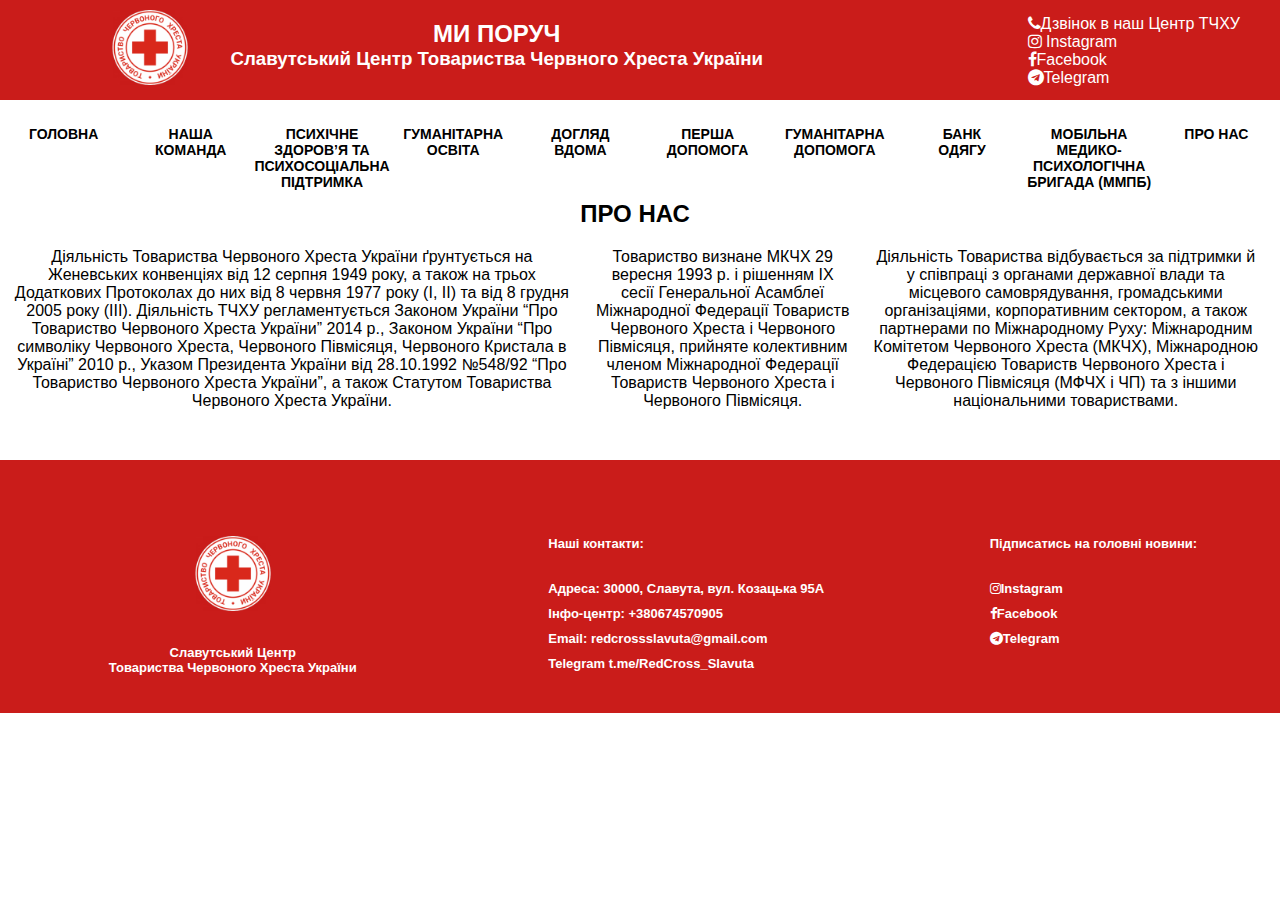
<file: aboutUs.html>
<!DOCTYPE html>
<html lang="en">
  <head>
    <meta charset="UTF-8" />
    <meta name="viewport" content="width=device-width, initial-scale=1.0" />
    <link rel="stylesheet" href="css/style.css" />
    <link rel="stylesheet" href="css/adaptiv.css" />
    <link rel="stylesheet" href="fonts/Roboto/Roboto-Black.ttf" />
    <link rel="shortcup icon" href="img/emblema3.jpg" />
    <title>Про нас</title>
  </head>
  <body>
    <!-- Шапка -->
    <div class="emblema" id="header"></div>

    <!-- Button -->
    <div class="about" id="button"></div>

    <div class="container" id="content-container">
      <div id="aboutText">
        <!-- style="display: none" -->
        <h2 class="conteiner__aboutUS">ПРО НАС</h2>
        <div class="about__text">
          <!-- style="display: none" -->
          <p style="padding-left: 10px">
            Діяльність Товариства Червоного Хреста України ґрунтується на
            Женевських конвенціях від 12 серпня 1949 року, а також на трьох
            Додаткових Протоколах до них від 8 червня 1977 року (І, ІІ) та від 8
            грудня 2005 року (ІІІ). Діяльність ТЧХУ регламентується Законом
            України “Про Товариство Червоного Хреста України” 2014 р., Законом
            України “Про символіку Червоного Хреста, Червоного Півмісяця,
            Червоного Кристала в Україні” 2010 р., Указом Президента України від
            28.10.1992 №548/92 “Про Товариство Червоного Хреста України”, а
            також Статутом Товариства Червоного Хреста України.
          </p>
          <p style="padding-left: 20px">
            Товариство визнане МКЧХ 29 вересня 1993 р. і рішенням ІХ сесії
            Генеральної Асамблеї Міжнародної Федерації Товариств Червоного
            Хреста і Червоного Півмісяця, прийняте колективним членом
            Міжнародної Федерації Товариств Червоного Хреста і Червоного
            Півмісяця.
          </p>
          <p style="padding-left: 20px; padding-right: 10px">
            Діяльність Товариства відбувається за підтримки й у співпраці з
            органами державної влади та місцевого самоврядування, громадськими
            організаціями, корпоративним сектором, а також партнерами по
            Міжнародному Руху: Міжнародним Комітетом Червоного Хреста (МКЧХ),
            Міжнародною Федерацією Товариств Червоного Хреста і Червоного
            Півмісяця (МФЧХ і ЧП) та з іншими національними товариствами.
          </p>
        </div>
      </div>
    </div>

    <!-- Подвал -->
    <footer>
      <div id="footer"></div>
    </footer>

    <script src="https://code.jquery.com/jquery-3.6.0.min.js"></script>
    <script>
      $(function () {
        $("#footer").load("footer.html");
      });
      $(function () {
        $("#header").load("header.html");
      });
      $(function () {
        $("#button").load("button.html");
      });
    </script>
    <script src="js/style.js"></script>
  </body>
</html>
</file>
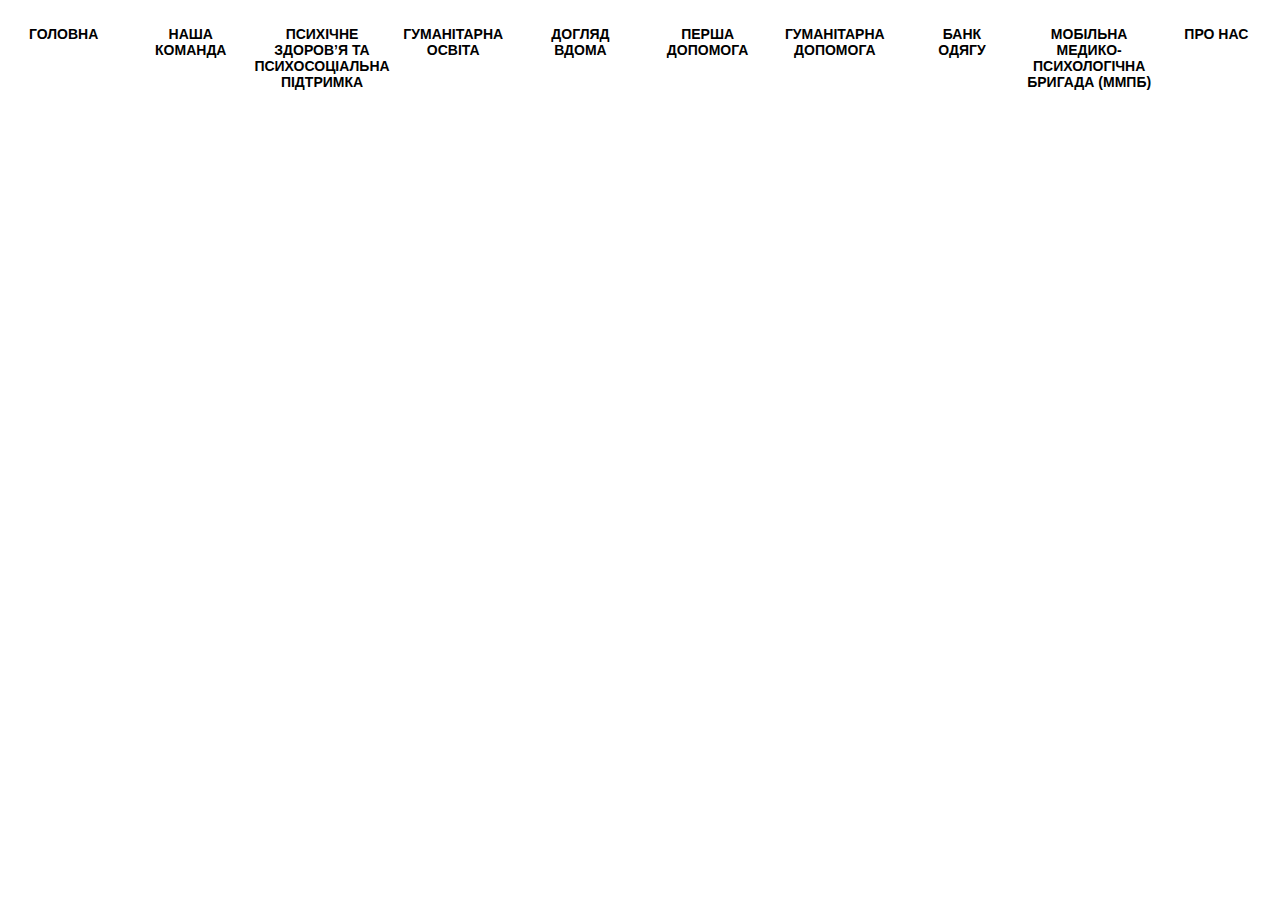
<file: button.html>
<!DOCTYPE html>
<html lang="en">
  <head>
    <meta charset="UTF-8" />
    <meta name="viewport" content="width=device-width, initial-scale=1.0" />
    <link rel="stylesheet" href="css/style.css" />
    <link rel="stylesheet" href="css/adaptiv.css" />
    <link rel="stylesheet" href="fonts/Roboto/Roboto-Black.ttf" />
    <link rel="shortcup icon" href="img/emblema3.jpg" />
    <title>Document</title>
  </head>
  <body>
    <div class="about">
      <div class="about__menu">
        <div class="container">
          <div class="button">
            <button
              class="buttonSection"
              onclick="window.location.href = 'index.html'"
            >
              ГОЛОВНА
            </button>
            <button
              class="buttomteam"
              onclick="window.location.href = 'teams.html'"
            >
              <!-- onclick="scrollToSection('teamSection')" -->
              НАША <br />КОМАНДА
            </button>
            <button
              class="psychoSocialSupport"
              onclick="window.location.href = 'psyho.html'"
            >
              <!-- onclick="scrollToSection('babies')" -->
              ПСИХІЧНЕ ЗДОРОВ’Я ТА ПСИХОСОЦІАЛЬНА ПІДТРИМКА
            </button>
            <button
              class="buttonSection"
              onclick="window.location.href = 'scholarship.html'"
            >
              ГУМАНІТАРНА <br />
              ОСВІТА
            </button>
            <button
              class="buttonSection"
              onclick="window.location.href = 'socialServices.html'"
            >
              ДОГЛЯД <br />ВДОМА
            </button>
            <button
              class="buttonSection"
              onclick="window.location.href = 'firstAid.html'"
            >
              ПЕРША <br />ДОПОМОГА
            </button>
            <button
              class="buttonSection"
              onclick="window.location.href = 'humanitaria.html'"
            >
              ГУМАНІТАРНА <br />
              ДОПОМОГА
            </button>
            <button
              class="buttonSection"
              onclick="window.location.href = 'clothingBank.html'"
            >
              БАНК <br />ОДЯГУ
            </button>
            <button
              class="buttonSection"
              onclick="window.location.href = 'mobileMedical.html'"
            >
              МОБІЛЬНА МЕДИКО-ПСИХОЛОГІЧНА БРИГАДА (ММПБ)
            </button>
            <button
              href="aboutUs.html"
              class="about__us"
              id="aboutUs"
              onclick="window.location.href = 'aboutUs.html'"
            >
              <!-- onclick="scrollToSection('aboutText')" -->
              ПРО НАС
            </button>
          </div>
          <div class="WeAreNear">
            <!-- <video
              src="video/IMG_0643.MOV"
              frameborder="0"
              allowfullscreen
              controls
            ></video> -->
          </div>
        </div>
      </div>
    </div>
  </body>
</html>
</file>
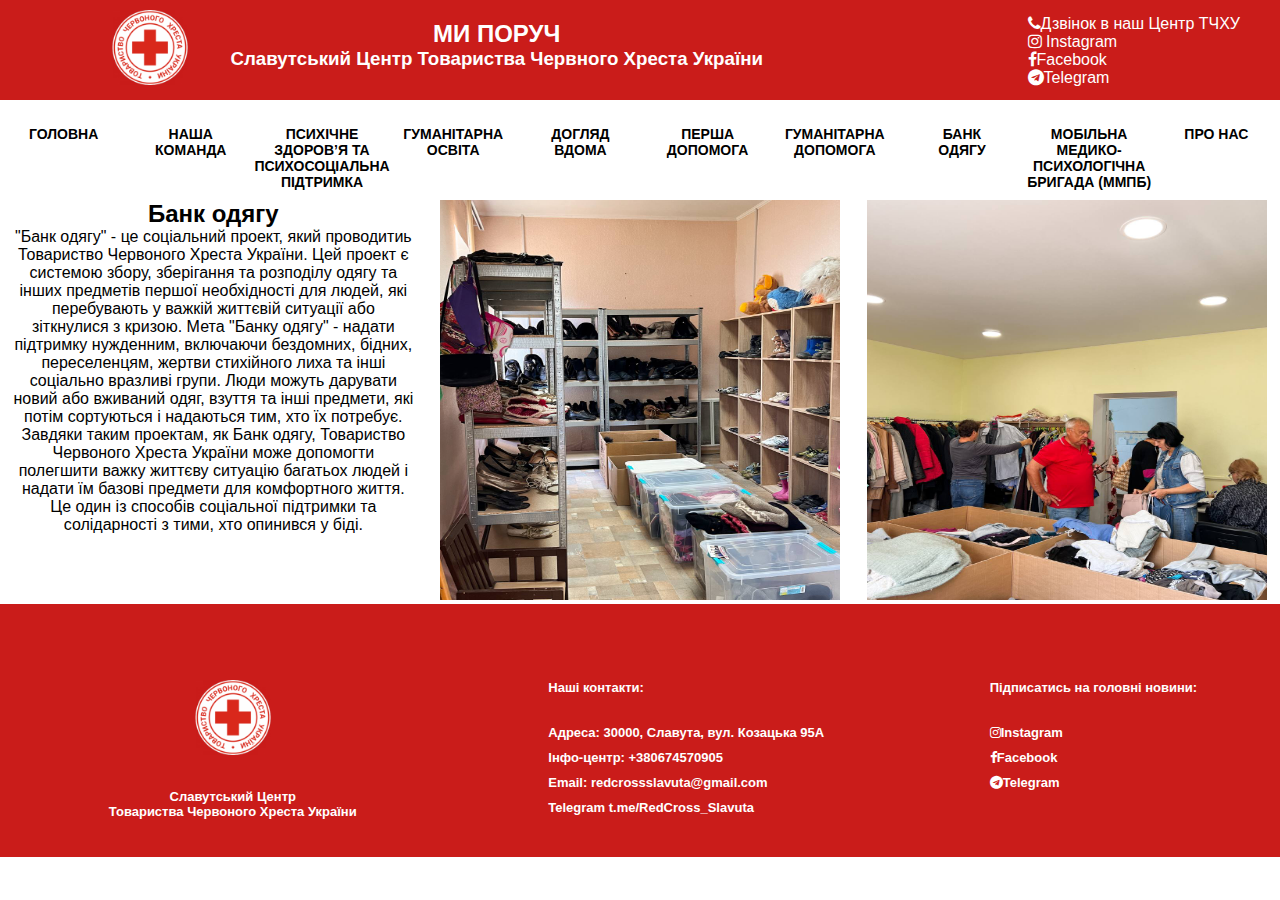
<file: clothingBank.html>
<!DOCTYPE html>
<html lang="en">
  <head>
    <meta charset="UTF-8" />
    <meta name="viewport" content="width=device-width, initial-scale=1.0" />
    <link rel="stylesheet" href="css/style.css" />
    <link rel="stylesheet" href="css/adaptiv.css" />
    <link rel="stylesheet" href="fonts/Roboto/Roboto-Black.ttf" />
    <link rel="shortcup icon" href="img/emblema3.jpg" />
    <title>Банк Одягу</title>
  </head>
  <body>
    <!-- Шапка -->
    <div class="emblema" id="header"></div>

    <!-- Button -->
    <div class="about" id="button"></div>

    <div
      style="
        margin-top: 1rem;
        display: flex;
        justify-content: center;
      "
    >
      <div style="width: 1300px; display: flex; justify-content: space-around;">
        <div>
          <h2 style="text-align: center">Банк одягу</h2>
          <p
            style="
              /* display: flex;
            justify-content: center;
            align-items: center;
            padding-left: 20px;
            margin-top: 10px; */

              text-align: center;
              width: 400px;
            "
          >
            "Банк одягу" - це соціальний проект, який проводитиь Товариство
            Червоного Хреста України. Цей проект є системою збору, зберігання та
            розподілу одягу та інших предметів першої необхідності для людей,
            які перебувають у важкій життєвій ситуації або зіткнулися з кризою.
            Мета "Банку одягу" - надати підтримку нужденним, включаючи
            бездомних, бідних, переселенцям, жертви стихійного лиха та інші
            соціально вразливі групи. Люди можуть дарувати новий або вживаний
            одяг, взуття та інші предмети, які потім сортуються і надаються тим,
            хто їх потребує. Завдяки таким проектам, як Банк одягу, Товариство
            Червоного Хреста України може допомогти полегшити важку життєву
            ситуацію багатьох людей і надати їм базові предмети для комфортного
            життя. Це один із способів соціальної підтримки та солідарності з
            тими, хто опинився у біді.
          </p>
        </div>
        <div>
          <img width="400px" height="400px" src="img/BO.jpeg" alt="" />
        </div>
        <div>
          <img width="400px" height="400px" src="img/BO2.jpeg" alt="" />
        </div>
      </div>
    </div>

    <!-- Подвал -->
    <footer>
      <div id="footer"></div>
    </footer>

    <script src="https://code.jquery.com/jquery-3.6.0.min.js"></script>
    <script>
      $(function () {
        $("#footer").load("footer.html");
      });
      $(function () {
        $("#header").load("header.html");
      });
      $(function () {
        $("#button").load("button.html");
      });
    </script>
    <script src="js/style.js"></script>
  </body>
</html>
</file>
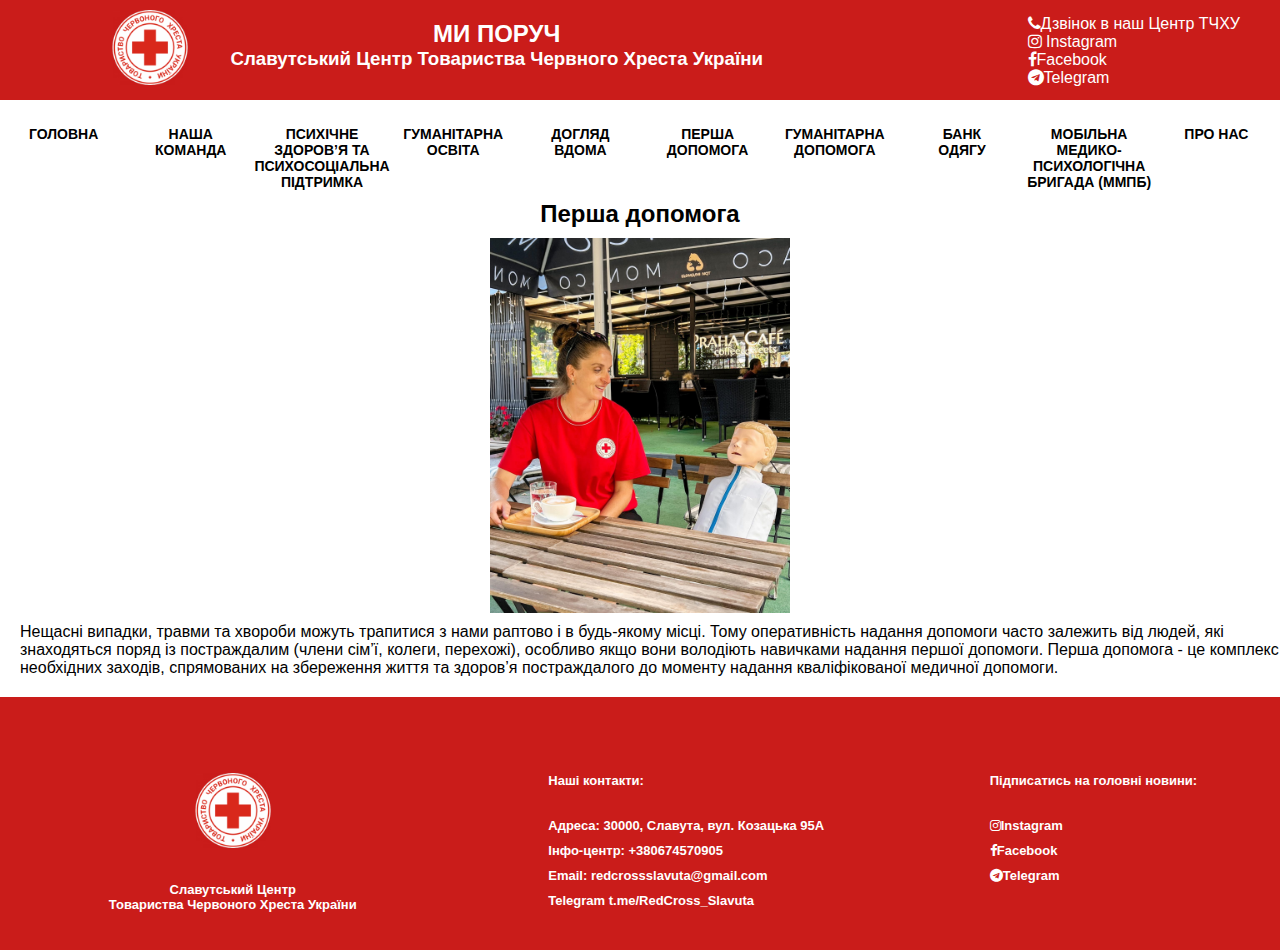
<file: firstAid.html>
<!DOCTYPE html>
<html lang="en">
  <head>
    <meta charset="UTF-8" />
    <meta name="viewport" content="width=device-width, initial-scale=1.0" />
    <link rel="stylesheet" href="css/style.css" />
    <link rel="stylesheet" href="css/adaptiv.css" />
    <link rel="stylesheet" href="fonts/Roboto/Roboto-Black.ttf" />
    <link rel="shortcup icon" href="img/emblema3.jpg" />
    <title>Перша допомога</title>
  </head>
  <body>
    <!-- Шапка -->
    <div class="emblema" id="header"></div>

    <!-- Button -->
    <div class="about" id="button"></div>

    <div style="margin-top: 1rem">
      <h2 style="display: flex; justify-content: center">Перша допомога</h2>
      <div style="display: flex; justify-content: center">
        <img
          src="img/pershadopomoga.jpg"
          alt=""
          style="width: 300px; padding-top: 10px"
        />
      </div>
      <p
        style="
          display: flex;
          justify-content: center;
          align-items: center;
          padding-left: 20px;
          margin-top: 10px;
          margin-bottom: 20px;
        "
      >
        Нещасні випадки, травми та хвороби можуть трапитися з нами раптово і в
        будь-якому місці. Тому оперативність надання допомоги часто залежить від
        людей, які знаходяться поряд із постраждалим (члени сім’ї, колеги,
        перехожі), особливо якщо вони володіють навичками надання першої
        допомоги. Перша допомога - це комплекс необхідних заходів, спрямованих
        на збереження життя та здоров’я постраждалого до моменту надання
        кваліфікованої медичної допомоги.
      </p>
    </div>

    <footer>
      <div id="footer"></div>
    </footer>

    <script src="https://code.jquery.com/jquery-3.6.0.min.js"></script>
    <script>
      $(function () {
        $("#footer").load("footer.html");
      });
      $(function () {
        $("#header").load("header.html");
      });
      $(function () {
        $("#button").load("button.html");
      });
    </script>
    <script src="js/style.js"></script>
  </body>
</html>
</file>
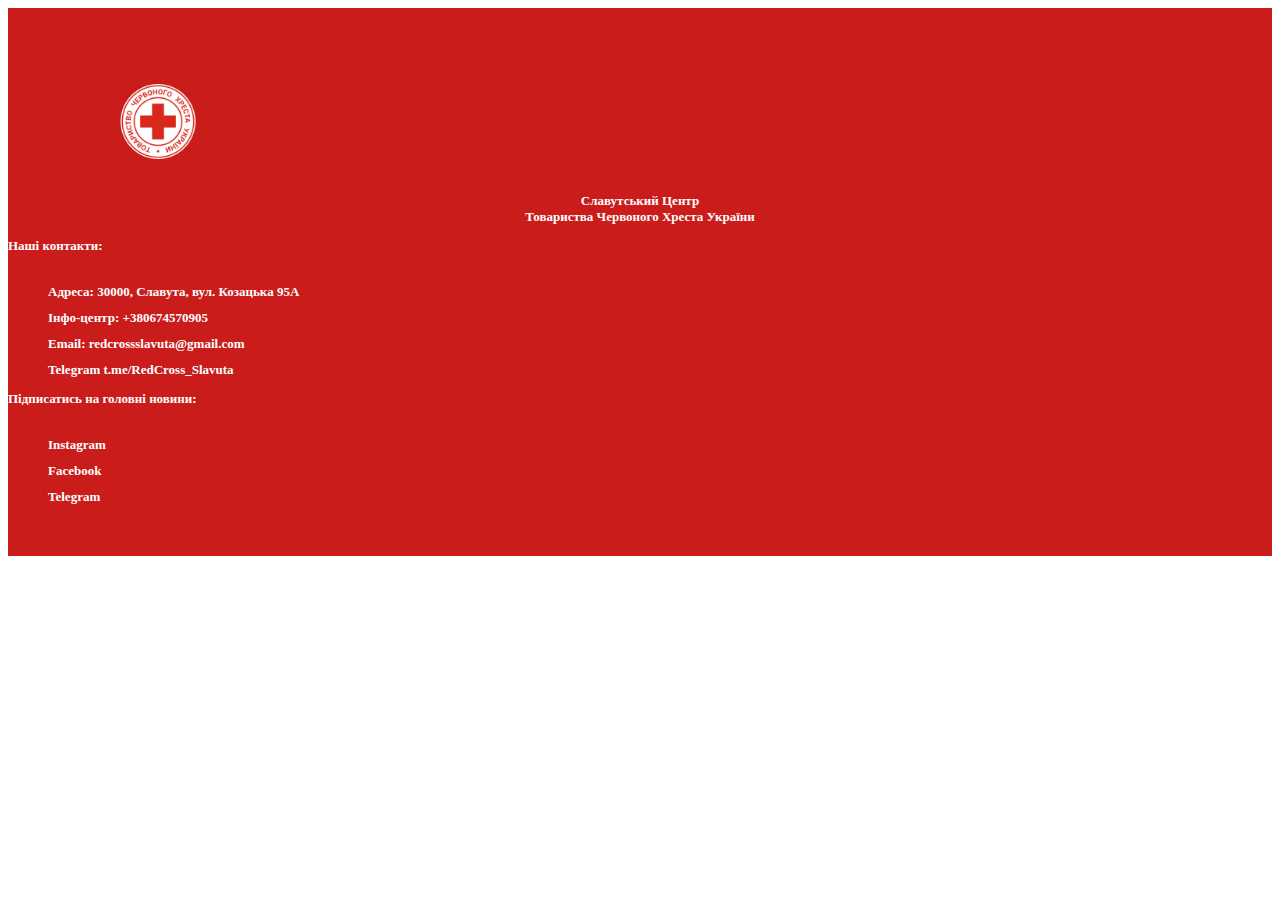
<file: footer.html>
<!DOCTYPE html>
<html lang="en">
  <head>
    <meta charset="UTF-8" />
    <meta name="viewport" content="width=device-width, initial-scale=1.0" />
    <link rel="stylesheet" href="fonts/Roboto/Roboto-Black.ttf" />
    <link rel="shortcup icon" href="img/emblema3.jpg" />
    <title>Document</title>
  </head>
  <body>
    <footer>
      <div
        style="
          padding-top: 4.75rem;
          padding-bottom: 2.4rem;
          background-color: #ca1c1a;
        "
      >
        <div class="footer">
          <div>
            <img
              style="width: 300px"
              src="img/red-cross-logo-long-768x192.png"
              alt=""
            />
            <p
              style="
                color: #ffffff;
                text-align: center;
                font-size: 13px;
                font-weight: bold;
                margin-top: 1.875rem;
              "
            >
              Славутський Центр <br />
              Товариства Червоного Хреста України
            </p>
            <!-- <p style="color: white;">Товариства Червоного Хреста України</p> -->
          </div>
          <div style="color: #ffffff; font-size: 13px; font-weight: bold">
            <p>Наші контакти:</p>
            <ul style="list-style-type: none; margin-top: 1.875rem">
              <li style="margin-bottom: 10px">
                Адреса: 30000, Славута, вул. Козацька 95А
              </li>
              <li style="margin-bottom: 10px">Інфо-центр: +380674570905</li>
              <li style="margin-bottom: 10px">
                Email:
                <a
                  style="text-decoration: none; color: #ffffff"
                  href="mailto:redcrossslavuta@gmail.com"
                  >redcrossslavuta@gmail.com</a
                >
              </li>
              <li>
                Telegram
                <a
                  style="text-decoration: none; color: #ffffff"
                  href="https://t.me/RedCross_Slavuta"
                  target="_blank"
                  >t.me/RedCross_Slavuta</a
                >
              </li>
            </ul>
          </div>
          <div style="color: #ffffff; font-size: 13px; font-weight: bold">
            <p>Підписатись на головні новини:</p>
            <ul style="list-style-type: none; margin-top: 1.875rem">
              <li style="margin-bottom: 10px">
                <a
                  style="text-decoration: none; color: #ffffff"
                  href="https://www.instagram.com/slavuta.redcross/"
                  target="_blank"
                  ><i class="fa fa-instagram"></i>Instagram</a
                >
              </li>
              <li style="margin-bottom: 10px">
                <a
                  style="text-decoration: none; color: #ffffff"
                  href="https://www.facebook.com/profile.php?id=100083436615965&sk=reels_tab"
                  target="_blank"
                  ><i class="fa fa-facebook"></i>Facebook</a
                >
              </li>
              <li>
                <a
                  style="text-decoration: none; color: #ffffff"
                  href="https://t.me/RedCross_Slavuta"
                  target="_blank"
                  ><i class="fa fa-telegram"></i>Telegram</a
                >
              </li>
            </ul>
          </div>
        </div>
      </div>
    </footer>
  </body>
</html>
</file>
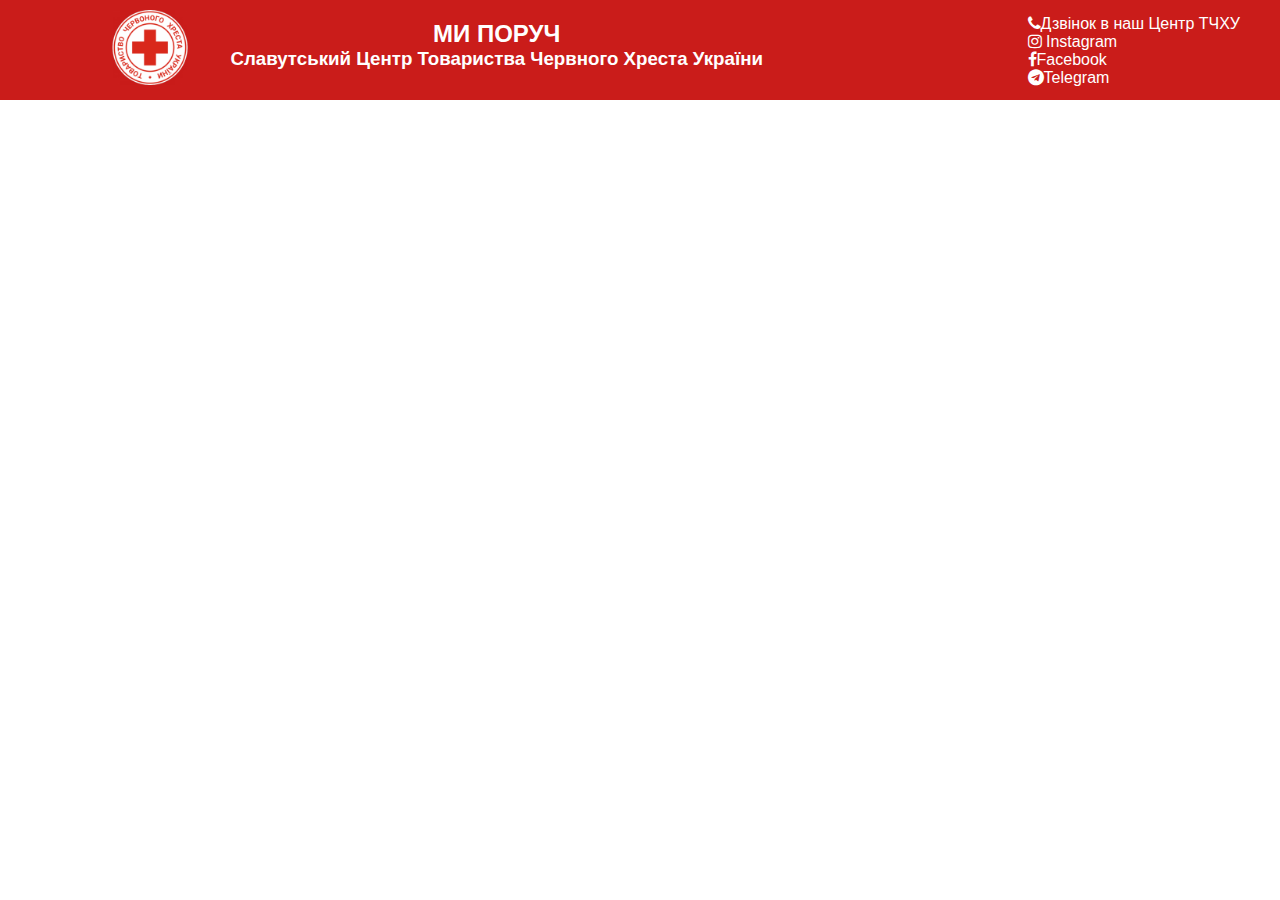
<file: header.html>
<!DOCTYPE html>
<html lang="en">
  <head>
    <meta charset="UTF-8" />
    <meta name="viewport" content="width=device-width, initial-scale=1.0" />
    <link rel="stylesheet" href="css/style.css" />
    <link rel="stylesheet" href="css/adaptiv.css" />
    <link rel="stylesheet" href="font-awesome-4.7.0/css/font-awesome.min.css" />
    <title>Document</title>
  </head>
  <body>
    <header class="emblema">
      <div style="position: relative">
        <div class="links">
          <a href="tel:+380674570905"
            ><i class="fa fa-phone"></i>Дзвінок в наш Центр ТЧХУ</a
          >
          <a href="https://www.instagram.com/slavuta.redcross/" target="_blank">
            <i class="fa fa-instagram" aria-hidden="true"></i>
            Instagram</a
          >
          <a
            href="https://www.facebook.com/profile.php?id=100083436615965&sk=reels_tab"
            target="_blank"
          >
            <i class="fa fa-facebook" aria-hidden="true"></i>Facebook</a
          >
          <a href="https://t.me/RedCross_Slavuta" target="_blank">
            <i class="fa fa-telegram" aria-hidden="true"></i>Telegram</a
          >
        </div>
        <div class="emblema__background">
          <div class="emblema__img">
            <img
              style="width: 300px"
              src="img/red-cross-logo-long-768x192.png"
              alt=""
            />
          </div>

          <div class="tagline">
            <h2>МИ ПОРУЧ</h2>
            <h3>Славутський Центр Товариства Червного Хреста України</h3>
          </div>
        </div>
      </div>
    </header>
    <script></script>
  </body>
</html>
</file>
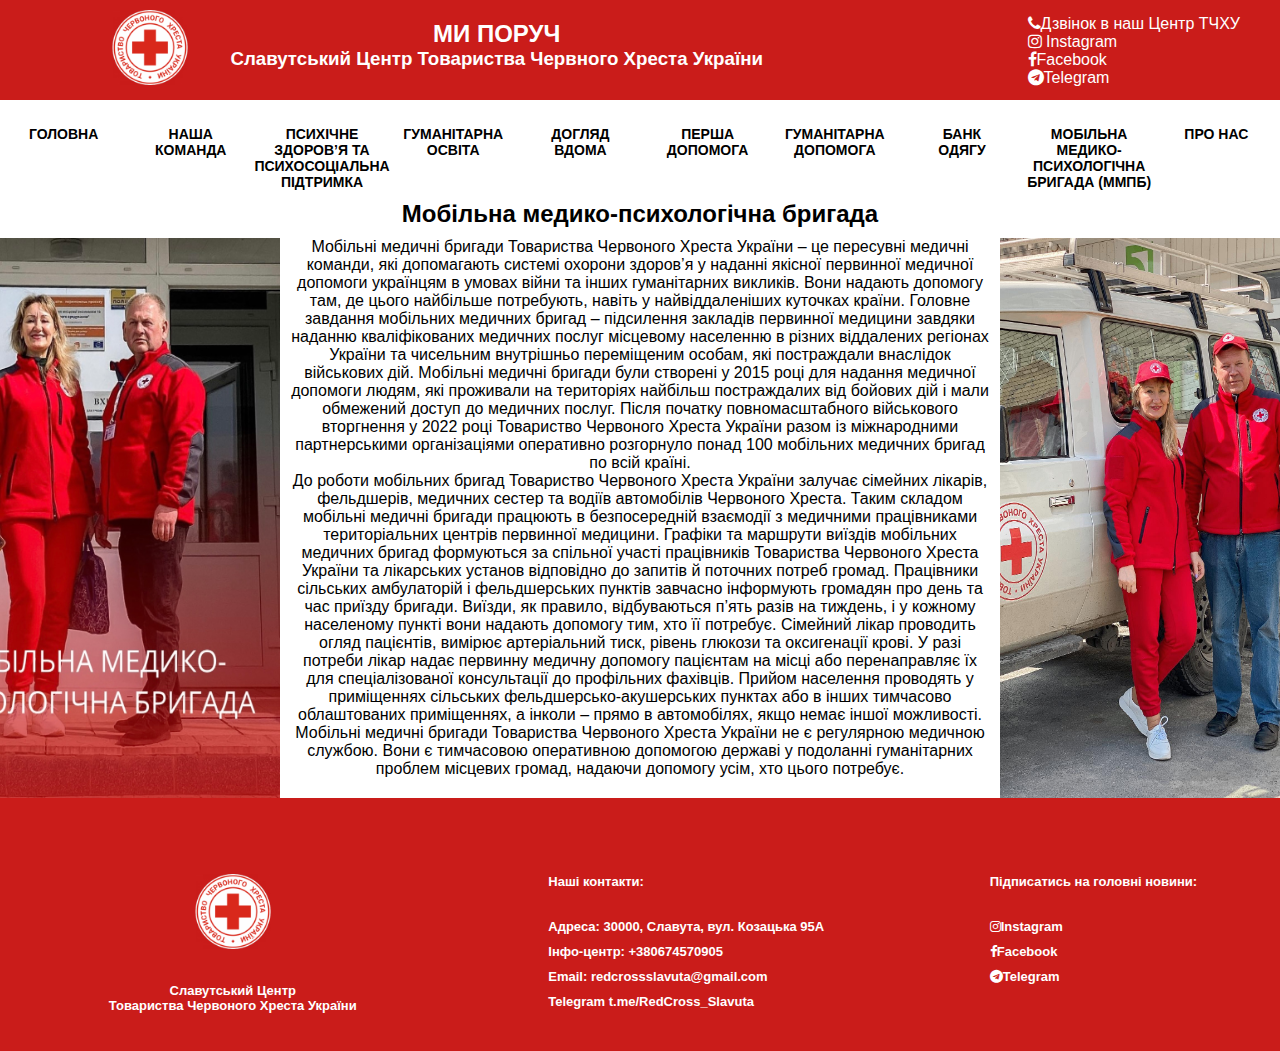
<file: mobileMedical.html>
<!DOCTYPE html>
<html lang="en">
  <head>
    <meta charset="UTF-8" />
    <meta name="viewport" content="width=device-width, initial-scale=1.0" />
    <link rel="stylesheet" href="css/style.css" />
    <link rel="stylesheet" href="css/adaptiv.css" />
    <link rel="stylesheet" href="fonts/Roboto/Roboto-Black.ttf" />
    <link rel="shortcup icon" href="img/emblema3.jpg" />
    <title>Document</title>
  </head>
  <body>
    <!-- Шапка -->
    <div class="emblema" id="header"></div>

    <!-- Button -->
    <div class="about" id="button"></div>

    <div class="medical">
      <h2 style="text-align: center">Мобільна медико-психологічна бригада</h2>
      <div style="display: flex; justify-content: center">
        <div class="medicalTeam">
          <img
            src="img/mobBrigadaGlavnaya.jpg"
            alt=""
            width="400px"
            style="padding-right: 10px"
          />
        </div>
        <div>
          <p
            style="
              display: flex;
              margin-top: 10px;
              margin-bottom: 20px;
              width: 700px;
              text-align: center;
            "
          >
            Мобільні медичні бригади Товариства Червоного Хреста України – це
            пересувні медичні команди, які допомагають системі охорони здоров’я
            у наданні якісної первинної медичної допомоги українцям в умовах
            війни та інших гуманітарних викликів. Вони надають допомогу там, де
            цього найбільше потребують, навіть у найвіддаленіших куточках
            країни. Головне завдання мобільних медичних бригад – підсилення
            закладів первинної медицини завдяки наданню кваліфікованих медичних
            послуг місцевому населенню в різних віддалених регіонах України та
            чисельним внутрішньо переміщеним особам, які постраждали внаслідок
            військових дій. Мобільні медичні бригади були створені у 2015 році
            для надання медичної допомоги людям, які проживали на територіях
            найбільш постраждалих від бойових дій і мали обмежений доступ до
            медичних послуг. Після початку повномасштабного військового
            вторгнення у 2022 році Товариство Червоного Хреста України разом із
            міжнародними партнерськими організаціями оперативно розгорнуло понад
            100 мобільних медичних бригад по всій країні.
            <br />До роботи мобільних бригад Товариство Червоного Хреста України
            залучає сімейних лікарів, фельдшерів, медичних сестер та водіїв
            автомобілів Червоного Хреста. Таким складом мобільні медичні бригади
            працюють в безпосередній взаємодії з медичними працівниками
            територіальних центрів первинної медицини. Графіки та маршрути
            виїздів мобільних медичних бригад формуються за спільної участі
            працівників Товариства Червоного Хреста України та лікарських
            установ відповідно до запитів й поточних потреб громад. Працівники
            сільських амбулаторій і фельдшерських пунктів завчасно інформують
            громадян про день та час приїзду бригади. Виїзди, як правило,
            відбуваються п’ять разів на тиждень, і у кожному населеному пункті
            вони надають допомогу тим, хто її потребує. Сімейний лікар проводить
            огляд пацієнтів, вимірює артеріальний тиск, рівень глюкози та
            оксигенації крові. У разі потреби лікар надає первинну медичну
            допомогу пацієнтам на місці або перенаправляє їх для спеціалізованої
            консультації до профільних фахівців. Прийом населення проводять у
            приміщеннях сільських фельдшерсько-акушерських пунктах або в інших
            тимчасово облаштованих приміщеннях, а інколи – прямо в автомобілях,
            якщо немає іншої можливості. Мобільні медичні бригади Товариства
            Червоного Хреста України не є регулярною медичною службою. Вони є
            тимчасовою оперативною допомогою державі у подоланні гуманітарних
            проблем місцевих громад, надаючи допомогу усім, хто цього потребує.
          </p>
        </div>
        <div class="medicalTeam">
          <img
            src="img/mobBrigada3.jpg"
            alt=""
            width="400px"
            style="padding-left: 10px"
          />
        </div>
      </div>
    </div>

    <footer>
      <div id="footer"></div>
    </footer>

    <script src="https://code.jquery.com/jquery-3.6.0.min.js"></script>
    <script>
      $(function () {
        $("#footer").load("footer.html");
      });
      $(function () {
        $("#header").load("header.html");
      });
      $(function () {
        $("#button").load("button.html");
      });
    </script>
    <script src="js/style.js"></script>
  </body>
</html>
</file>
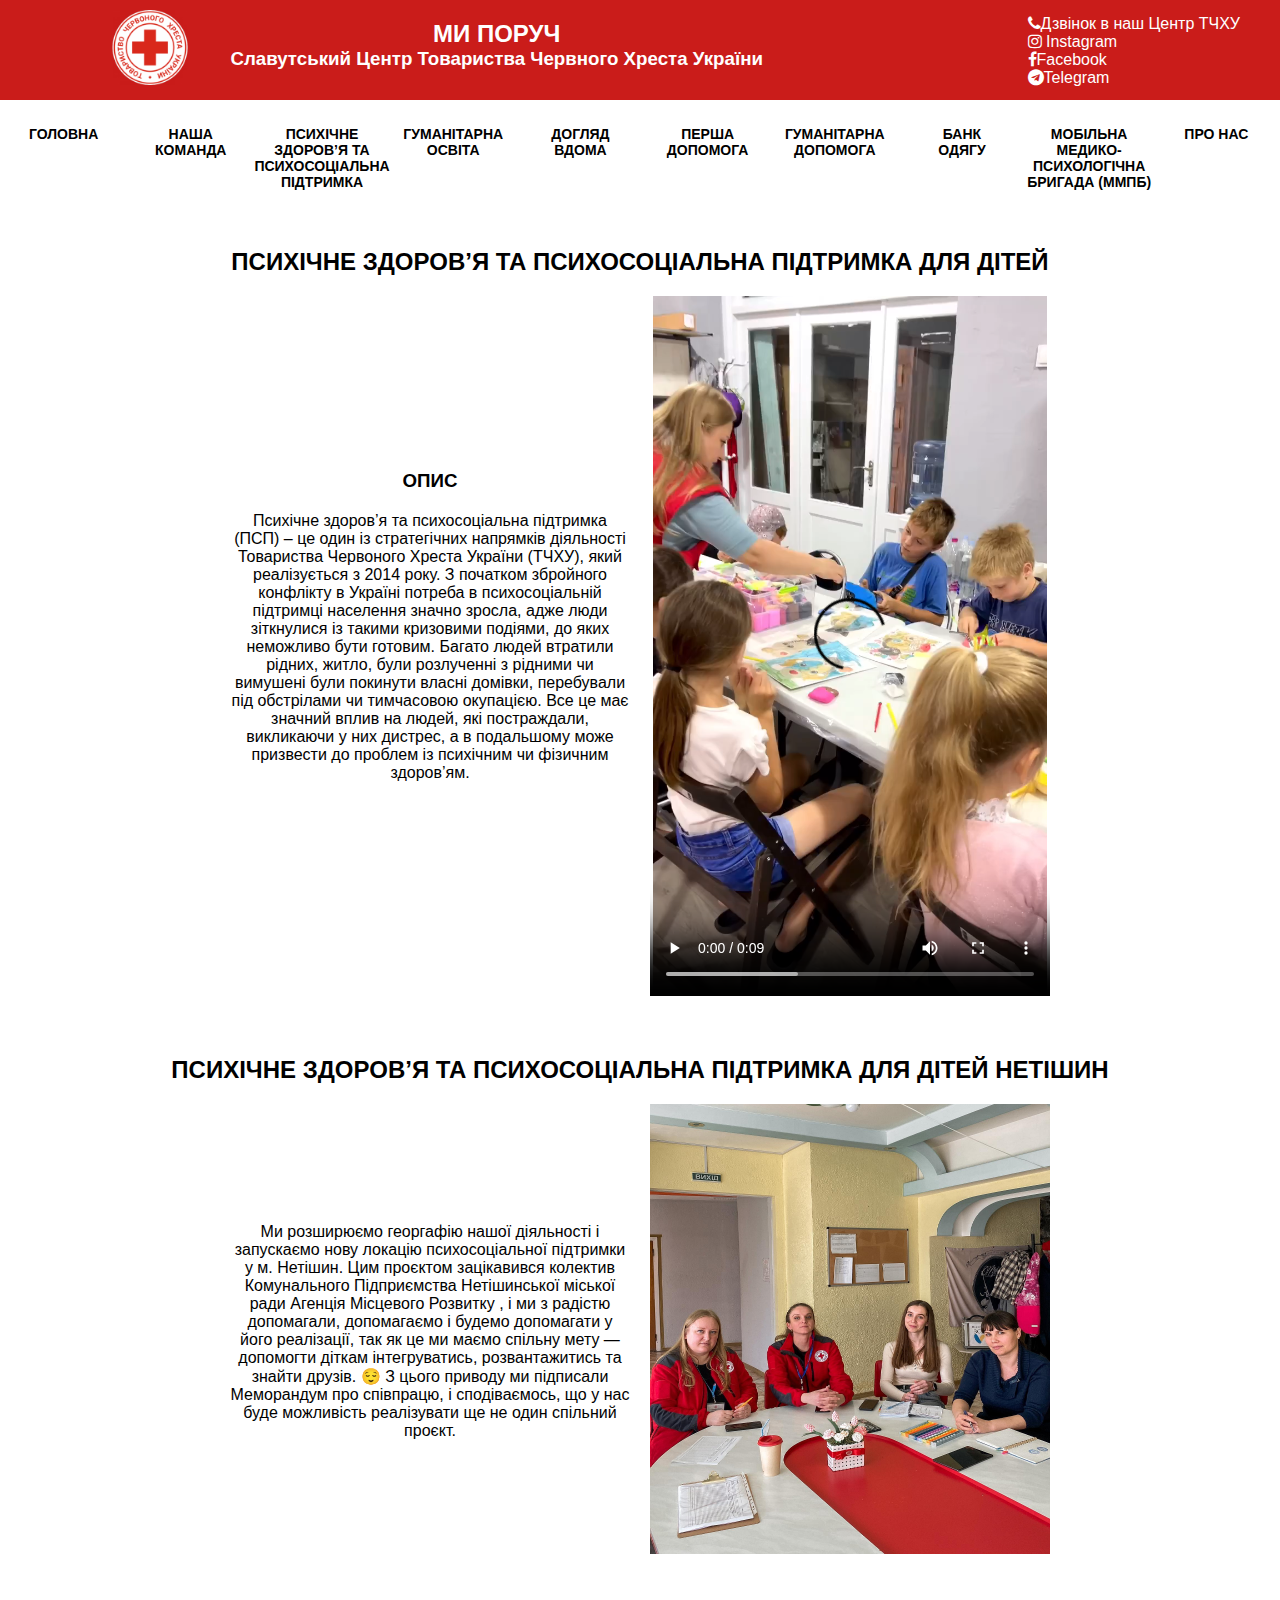
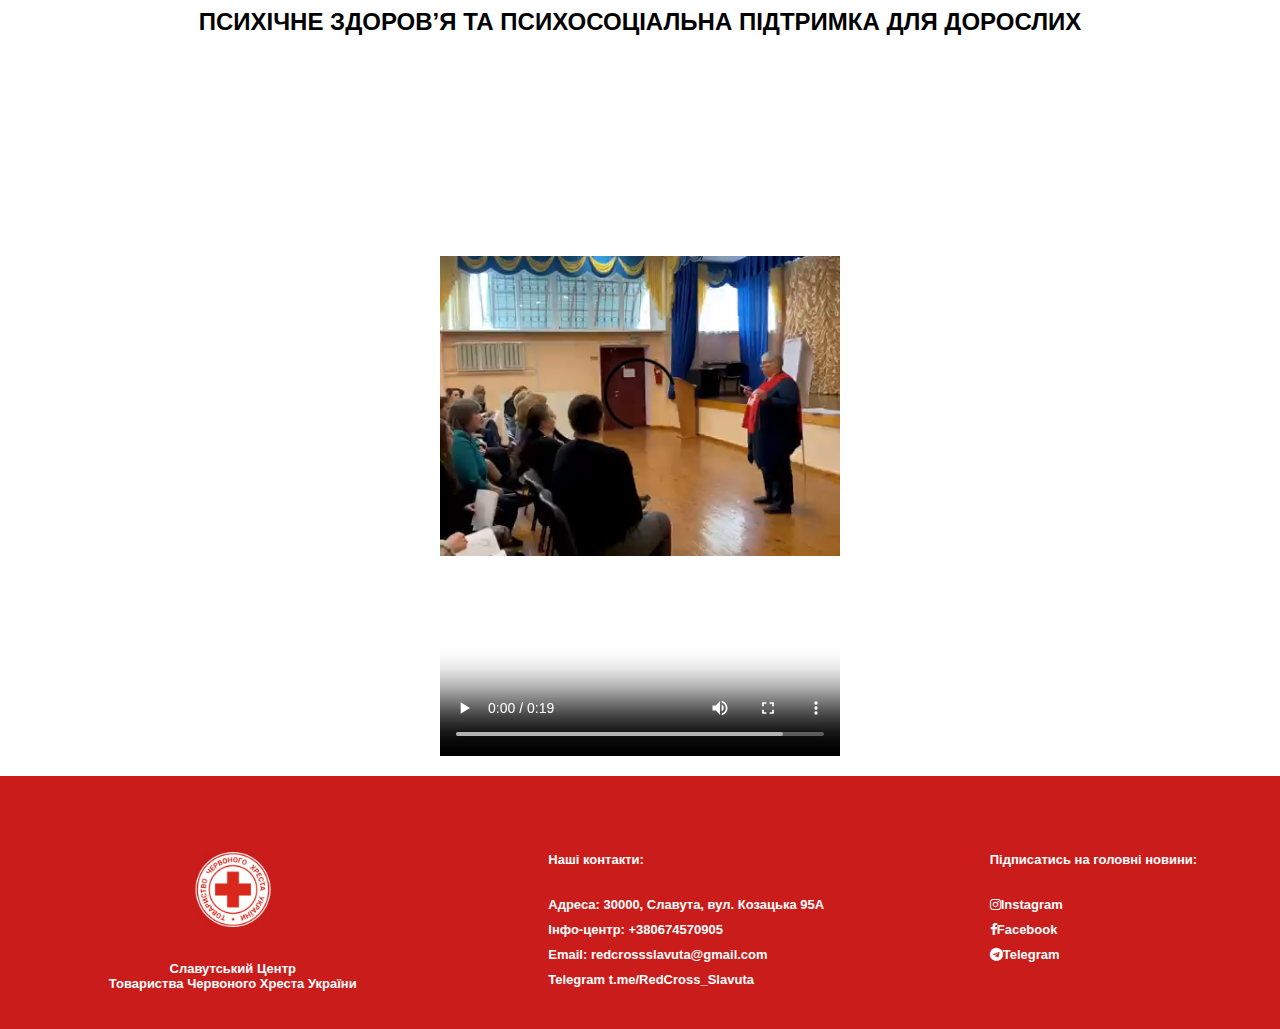
<file: psyho.html>
<!DOCTYPE html>
<html lang="en">
  <head>
    <meta charset="UTF-8" />
    <meta name="viewport" content="width=device-width, initial-scale=1.0" />
    <link rel="stylesheet" href="css/style.css" />
    <link rel="stylesheet" href="css/adaptiv.css" />
    <link rel="stylesheet" href="fonts/Roboto/Roboto-Black.ttf" />
    <link rel="shortcup icon" href="img/emblema3.jpg" />
    <title>ПСИХІЧНЕ ЗДОРОВ’Я ТА ПСИХОСОЦІАЛЬНА ПІДТРИМКА</title>
  </head>
  <body>
    <!-- Шапка -->
    <div class="emblema" id="header"></div>

    <!-- Button -->
    <div class="about" id="button"></div>

    <!-- ПСИХІЧНЕ ЗДОРОВ’Я ТА ПСИХОСОЦІАЛЬНА ПІДТРИМКА блок -->
    <div class="psychosocialAssistance" id="">
      <div>
        <h2 id="babies">
          ПСИХІЧНЕ ЗДОРОВ’Я ТА ПСИХОСОЦІАЛЬНА ПІДТРИМКА ДЛЯ ДІТЕЙ
        </h2>
      </div>
      <div
        style="
          align-items: center;
          display: flex;
          /* width: 30%; */
          justify-content: center;
          /* margin: auto; */
          padding-top: 20px;
        "
      >
        <div style="margin-right: 20px">
          <h3 style="display: flex; justify-content: center; margin-top: 10px">
            ОПИС
          </h3>
          <p class="psychoSocialDescription">
            Психічне здоров’я та психосоціальна підтримка (ПСП) – це один із
            стратегічних напрямків діяльності Товариства Червоного Хреста
            України (ТЧХУ), який реалізується з 2014 року. З початком збройного
            конфлікту в Україні потреба в психосоціальній підтримці населення
            значно зросла, адже люди зіткнулися із такими кризовими подіями, до
            яких неможливо бути готовим. Багато людей втратили рідних, житло,
            були розлученні з рідними чи вимушені були покинути власні домівки,
            перебували під обстрілами чи тимчасовою окупацією. Все це має
            значний вплив на людей, які постраждали, викликаючи у них дистрес, а
            в подальшому може призвести до проблем із психічним чи фізичним
            здоров’ям.
          </p>
        </div>
        <video
          src="video/PSP.mp4"
          width="400px"
          height="700px"
          controls
        ></video>
      </div>
      <!-- <div style="border: 1px solid black; margin-top: 20px">
        <p>
          Сьогодні <b>02/08/2023</b> відбувся захід для дітей з психосоціальної
          підтримки в нашому новому Просторі, де ми разом з дітьми переглянули
          мультфільм "Рапунцель" 🎬🎞 Рапунцель — це красива «легендарна» історія
          про любов, пошук себе, і «своїх». Про свою силу і чарівність, про мрії
          і здобуття. ✨ Ми і надалі плануємо перегляд мультфільмів в яких можна
          навчитися чомусь хорошому навчитися та пізнати щось для себе цікаве та
          нове. Дякуємо усім нашим маленьким відвідувачам, що долучилися. Будемо
          раді бачити усіх знову. 🤗 А ще зібрали ваші відгуки, побажання щодо
          нових мультфільмів — тому очікуйте нових анонсів про наступні зустрічі
          у нашому Центрі. 😉✨
        </p>
        <div
          style="
            justify-content: space-between;
            display: flex;
            padding-left: 20px;
            padding-top: 20px;
          "
        >
          <img
            style="width: 400px; height: 400px"
            src="https://scontent.fhmj1-1.fna.fbcdn.net/v/t39.30808-6/365247710_264684456322773_8676221227481394973_n.jpg?_nc_cat=107&ccb=1-7&_nc_sid=7f8c78&_nc_ohc=w0SMRpEPefcAX8YbMCu&_nc_ht=scontent.fhmj1-1.fna&oh=00_AfD8yUMH6GFvsLNclafGWYJIU0tS15OVGV_GqbptDrN9Pw&oe=64DBAD94"
            alt=""
          />
          <img
            style="width: 400px; height: 400px"
            src="https://scontent.fhmj1-1.fna.fbcdn.net/v/t39.30808-6/365124695_264684459656106_150277593582787461_n.jpg?_nc_cat=109&ccb=1-7&_nc_sid=7f8c78&_nc_ohc=tU9lWqioQS4AX8Nc93b&_nc_ht=scontent.fhmj1-1.fna&oh=00_AfAoy5OrgKgK-Q5gtkKGdCTL2vj3GApeeAKfuavaO0vstg&oe=64DD3FDA"
            alt=""
          />
          <img
            style="width: 400px; height: 400px"
            src="https://scontent.fhmj1-1.fna.fbcdn.net/v/t39.30808-6/365127287_264684446322774_4840323689699292755_n.jpg?_nc_cat=101&ccb=1-7&_nc_sid=7f8c78&_nc_ohc=5iZrLV2dK0cAX92jh6e&_nc_ht=scontent.fhmj1-1.fna&oh=00_AfACoIBD7UM-DlZMe_6F-CWUgXbh0ZjEu3cdOopg5mwA7g&oe=64DC29C8"
            alt=""
          />
        </div>
      </div> -->

      <!-- Второй день ПСП для детей -->
      <!-- <div style="border: 1px solid black; margin-top: 20px">
        <p>
          Сьогодні <b>03/08/2023</b> ми вдруге провели захід психосоціальної
          підтримки для дітей в нашому новому Просторі.✨ Заходи з
          психосоціальної підтримки відвідують діти ВПО, місцеві діти, діти з
          багатодітних сімей.Ми завжди раді бачити наших постійних відвідувачів,
          адже вони вже стали постійною групою та потоваришували, а деякі вже
          стали найліпшими друзями. 🤗 Цьому щиро радіємо, адже на наших заходах
          діти спілкуються з однолітками, відволікаються від пережитих подій та
          знаходять нових друзів. Сьогодні ми створювали газету оголошень, де
          кожен писав, про риси друга, якого він шукає, і вважає ідеальним для
          себе. Потім підсумовували та говорили про риси друзів, які важливі для
          кожного та які повинен мати справжній друг. А в кінці заходу пограли в
          активні ігри. 🙌 Анонси наших заходів ми публікуємо у нашій групі.
          Приєднуйтесь за посиланням 👇🏼
        </p>
        <div
          style="
            justify-content: space-between;
            display: flex;
            padding-left: 20px;
            padding-top: 20px;
          "
        >
          <img
            style="width: 400px; height: 400px"
            src="https://scontent.fhmj1-1.fna.fbcdn.net/v/t39.30808-6/365463360_265344846256734_108760234872272560_n.jpg?_nc_cat=102&ccb=1-7&_nc_sid=7f8c78&_nc_ohc=SiM9esZfAHUAX8gdB4Q&_nc_ht=scontent.fhmj1-1.fna&oh=00_AfCu3r4jAqB3dPPJWNUmarRb5kbj5Iiq4HHdcCJom7L9fQ&oe=64DCD379"
            alt=""
          />
          <img
            style="width: 400px; height: 400px"
            src="https://scontent.fhmj1-1.fna.fbcdn.net/v/t39.30808-6/365473618_265344839590068_3613499484013525251_n.jpg?_nc_cat=108&ccb=1-7&_nc_sid=7f8c78&_nc_ohc=H2vKkVcWlKQAX8PBX7l&_nc_ht=scontent.fhmj1-1.fna&oh=00_AfCt1SoKRj_eycyTUW2j22I5fnSvVQV0Kgh6JsIjcP2HXA&oe=64DD1372"
            alt=""
          />
          <img
            style="width: 400px; height: 400px"
            src="https://scontent.fhmj1-1.fna.fbcdn.net/v/t39.30808-6/365481290_265344856256733_7105059038894217181_n.jpg?_nc_cat=105&ccb=1-7&_nc_sid=7f8c78&_nc_ohc=TEXOC2eS6OQAX-4gYLx&_nc_ht=scontent.fhmj1-1.fna&oh=00_AfCbIi1_mzWtXFhAf7d1YQ8YqSxY5BafKYBPmmoB2LVHzw&oe=64DCCB6D"
            alt=""
          />
        </div>
      </div> -->

      <div style="margin-top: 50px; display: grid; justify-content: center">
        <div style="padding-top: 10px">
          <h2>
            ПСИХІЧНЕ ЗДОРОВ’Я ТА ПСИХОСОЦІАЛЬНА ПІДТРИМКА ДЛЯ ДІТЕЙ НЕТІШИН
          </h2>
        </div>
        <div
          style="
            display: flex;
            justify-content: center;
            align-items: center;
            margin-top: 20px;
          "
        >
          <div>
            <p style="text-align: center; width: 400px">
              Ми розширюємо георгафію нашої діяльності і запускаємо нову локацію
              психосоціальної підтримки у м. Нетішин. Цим проєктом зацікавився
              колектив Комунального Підприємства Нетішинської міської ради
              Агенція Місцевого Розвитку , і ми з радістю допомагали,
              допомагаємо і будемо допомагати у його реалізації, так як це ми
              маємо спільну мету — допомогти діткам інтегруватись,
              розвантажитись та знайти друзів. 😌 З цього приводу ми підписали
              Меморандум про співпрацю, і сподіваємось, що у нас буде можливість
              реалізувати ще не один спільний проєкт.
            </p>
          </div>
          <div
            style="
              /* display: flex;
              justify-content: space-between;
              padding-left: 20px;
              padding-top: 20px; */
            "
          >
            <img
              src="img/psp_netishin.jpg"
              alt=""
              style="width: 400px; height: 450px; padding-left: 20px"
            />
          </div>

          <!-- <img
              style="width: 400px; height: 400px"
              src="https://scontent.fhmj1-1.fna.fbcdn.net/v/t39.30808-6/341069086_782700436782007_7840627767030326338_n.jpg?_nc_cat=103&ccb=1-7&_nc_sid=7f8c78&_nc_ohc=x5LtR0970_cAX8mfFBu&_nc_ht=scontent.fhmj1-1.fna&oh=00_AfAvqlIgNkqQ9DhkYKBO6084ClBUWRqg5YZP24ykp38uOw&oe=64DB6B3A"
              alt=""
            />
            <img
              style="width: 400px; height: 400px"
              src="https://scontent.fhmj1-1.fna.fbcdn.net/v/t39.30808-6/341145750_1277716803125812_4597759180871288125_n.jpg?_nc_cat=109&ccb=1-7&_nc_sid=7f8c78&_nc_ohc=k2DywPId25AAX-DYCV1&_nc_ht=scontent.fhmj1-1.fna&oh=00_AfDWT1SPnPsdaFu3qwIRGH_tcvyy6PsJD5iZr7GzAJxOXA&oe=64DC8C5A"
              alt=""
            /> -->
        </div>
      </div>

      <!-- Психосоциальрая поддержка для взрослих -->
      <div style="margin-top: 50px; display: grid; justify-content: center">
        <div>
          <h2 class="PsychosocialAdults">
            ПСИХІЧНЕ ЗДОРОВ’Я ТА ПСИХОСОЦІАЛЬНА ПІДТРИМКА ДЛЯ ДОРОСЛИХ
          </h2>
        </div>
        <div style="display: flex; justify-content: center; padding-top: 20px">
          <video
            src="video/PSP_Big.mp4"
            frameborder="0"
            width="400px"
            ;
            height="700px"
            ;
            controls
          ></video>
        </div>

        <!-- <img src="" alt="" /> -->
        <div>
          <!-- <p>
            <b>05/04/2023</b>
            Відносини важливі для будь-якої людини. 🫂 Складно коли їх немає. А
            якщо ваша професія пов’язана з роботою з людьми? Важко, коли
            забагато відносин з іншими та не залишається сил на підтримання
            відносин з собою. То як же знайти баланс у відносинах, щоб не
            вигорати? На черговій сесії з психосоціальної підтримки для
            викладачів Славутського навчально-виховного комплексу
            "Спеціалізованої школи І-ІІІ ст, ліцею "Успіх", ми вчилися розуміти
            свої потреби у відносинах. А усвідомивши їх, вчилися будувати та
            підтримувати так, щоб не нашкодити ні собі, ні оточуючим. Така
            життєва стратегія дозволяє створювати здорові відносини та мати
            нетоксичне середовище. Це є запорукою збереження ментального
            здоров’я людини, і ефективним методом протидії вигоранню. ✨
          </p> -->
          <!-- <div
            style="
              display: flex;
              justify-content: space-between;
              padding-left: 20px;
              padding-top: 20px;
            "
          >
            <img
              style="width: 400px; height: 400px"
              src="https://scontent.fhmj1-1.fna.fbcdn.net/v/t39.30808-6/340070920_6706671082694041_7138340624920985881_n.jpg?_nc_cat=103&ccb=1-7&_nc_sid=7f8c78&_nc_ohc=3yLCp16HJ8kAX83cbjA&_nc_ht=scontent.fhmj1-1.fna&oh=00_AfDlfwbp2TA7YXcxc--IDnH4hzHVxQCh-nMFZF1Wht2Knw&oe=64DC43AD"
              alt=""
            />
            <img
              style="width: 400px; height: 400px"
              src="https://scontent.fhmj1-1.fna.fbcdn.net/v/t39.30808-6/340004459_642281064393415_1294820862195915239_n.jpg?_nc_cat=105&ccb=1-7&_nc_sid=7f8c78&_nc_ohc=Hp5cKI2IXFQAX9_iR67&_nc_ht=scontent.fhmj1-1.fna&oh=00_AfCV79cJvid1-PrpkpriKXyncofdm3uReNiy_kKwGxtsBQ&oe=64DC6512"
              alt=""
            />
            <img
              style="width: 400px; height: 400px"
              src="https://scontent.fhmj1-1.fna.fbcdn.net/v/t39.30808-6/339973092_616353120511869_837921742908134909_n.jpg?_nc_cat=104&ccb=1-7&_nc_sid=7f8c78&_nc_ohc=DP2zV6qCkkQAX_amSBz&_nc_ht=scontent.fhmj1-1.fna&oh=00_AfBSY0SD9DJSa0uOmomuWxhdpVPzWlqA4ohz_VkpGA8ocw&oe=64DC87E1"
              alt=""
            />
          </div> -->
        </div>
      </div>
    </div>

    <footer>
      <div id="footer"></div>
    </footer>

    <script src="https://code.jquery.com/jquery-3.6.0.min.js"></script>
    <script>
      $(function () {
        $("#footer").load("footer.html");
      });
      $(function () {
        $("#header").load("header.html");
      });
      $(function () {
        $("#button").load("button.html");
      });
    </script>
    <script src="js/style.js"></script>
  </body>
</html>
</file>
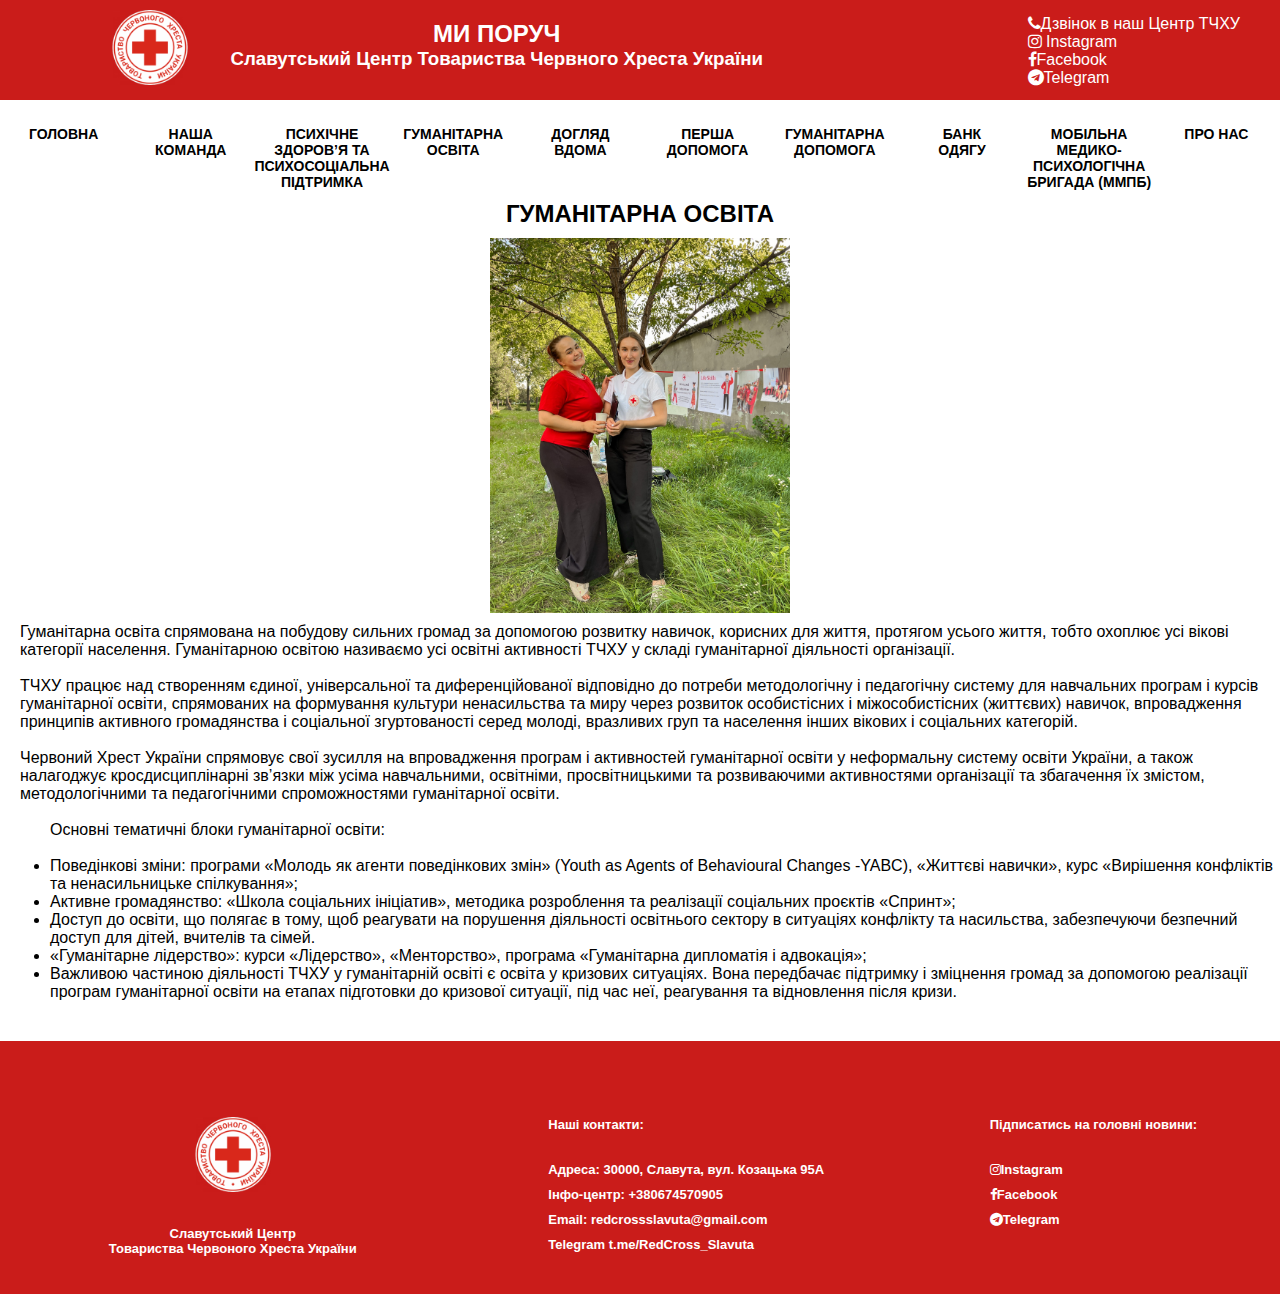
<file: scholarship.html>
<!DOCTYPE html>
<html lang="en">
  <head>
    <meta charset="UTF-8" />
    <meta name="viewport" content="width=device-width, initial-scale=1.0" />
    <link rel="stylesheet" href="css/style.css" />
    <link rel="stylesheet" href="css/adaptiv.css" />
    <title>ГУМАНІТАРНА ОСВІТА</title>
  </head>
  <body>
    <!-- Шапка -->
    <div class="emblema" id="header"></div>

    <!-- Button -->
    <div class="about" id="button"></div>

    <!-- ГУМАНІТАРНА ОСВІТА -->
    <div
      style="margin-top: 1rem; justify-content: center; align-items: center"
    >
      <h2 style="display: flex; justify-content: center">ГУМАНІТАРНА ОСВІТА</h2>
      <div style="display: flex; justify-content: center; margin-top: 10px">
        <img src="img/gymOsvita.jpg" alt="" style="width: 300px" />
      </div>
      <p
        style="
          display: flex;
          justify-content: center;
          align-items: center;
          padding-left: 20px;
          margin-top: 10px;
        "
      >
        Гуманітарна освіта спрямована на побудову сильних громад за допомогою
        розвитку навичок, корисних для життя, протягом усього життя, тобто
        охоплює усі вікові категорії населення. Гуманітарною освітою називаємо
        усі освітні активності ТЧХУ у складі гуманітарної діяльності
        організації. <br />
        <br />
        ТЧХУ працює над створенням єдиної, універсальної та диференційованої
        відповідно до потреби методологічну і педагогічну систему для навчальних
        програм і курсів гуманітарної освіти, спрямованих на формування культури
        ненасильства та миру через розвиток особистісних і міжособистісних
        (життєвих) навичок, впровадження принципів активного громадянства і
        соціальної згуртованості серед молоді, вразливих груп та населення інших
        вікових і соціальних категорій. <br />
        <br />
        Червоний Хрест України спрямовує свої зусилля на впровадження програм і
        активностей гуманітарної освіти у неформальну систему освіти України, а
        також налагоджує кросдисциплінарні зв’язки між усіма навчальними,
        освітніми, просвітницькими та розвиваючими активностями організації та
        збагачення їх змістом, методологічними та педагогічними спроможностями
        гуманітарної освіти.
        <br /><br />
      </p>
      <ul style="padding-left: 50px; padding-bottom: 20px; margin-bottom: 20px">
        Основні тематичні блоки гуманітарної освіти:
        <br />
        <br />
        <li>
          Поведінкові зміни: програми «Молодь як агенти поведінкових змін»
          (Youth as Agents of Behavioural Changes -YABC), «Життєві навички»,
          курс «Вирішення конфліктів та ненасильницьке спілкування»;
        </li>
        <li>
          Активне громадянство: «Школа соціальних ініціатив», методика
          розроблення та реалізації соціальних проєктів «Спринт»;
        </li>
        <li>
          Доступ до освіти, що полягає в тому, щоб реагувати на порушення
          діяльності освітнього сектору в ситуаціях конфлікту та насильства,
          забезпечуючи безпечний доступ для дітей, вчителів та сімей.
        </li>
        <li>
          «Гуманітарне лідерство»: курси «Лідерство», «Менторство», програма
          «Гуманітарна дипломатія і адвокація»;
        </li>
        <li>
          Важливою частиною діяльності ТЧХУ у гуманітарній освіті є освіта у
          кризових ситуаціях. Вона передбачає підтримку і зміцнення громад за
          допомогою реалізації програм гуманітарної освіти на етапах підготовки
          до кризової ситуації, під час неї, реагування та відновлення після
          кризи.
        </li>
      </ul>
    </div>

    <footer>
      <div id="footer"></div>
    </footer>

    <script src="https://code.jquery.com/jquery-3.6.0.min.js"></script>
    <script>
      $(function () {
        $("#footer").load("footer.html");
      });
      $(function () {
        $("#header").load("header.html");
      });
      $(function () {
        $("#button").load("button.html");
      });
    </script>
    <script src="js/style.js"></script>
  </body>
</html>
</file>
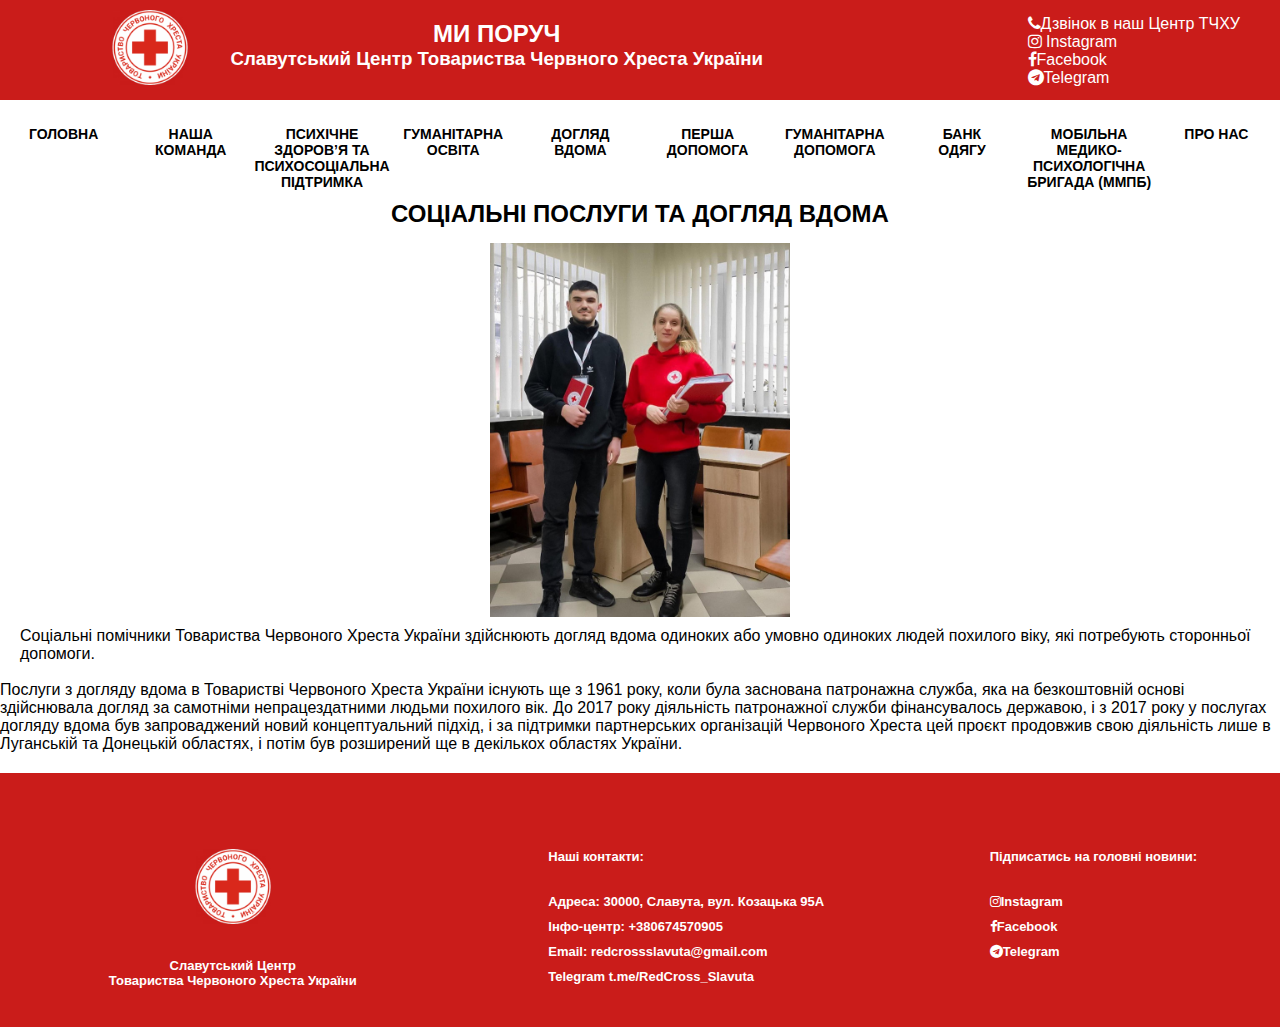
<file: socialServices.html>
<!DOCTYPE html>
<html lang="en">
  <head>
    <meta charset="UTF-8" />
    <meta name="viewport" content="width=device-width, initial-scale=1.0" />
    <link rel="stylesheet" href="css/style.css" />
    <link rel="stylesheet" href="css/adaptiv.css" />
    <title>СОЦІАЛЬНІ ПОСЛУГИ ТА ДОГЛЯД ВДОМА</title>
  </head>
  <body>
    <!-- Шапка -->
    <div class="emblema" id="header"></div>

    <!-- Button -->
    <div class="about" id="button"></div>

    <!-- СОЦІАЛЬНІ ПОСЛУГИ ТА ДОГЛЯД ВДОМА -->
    <div  style="margin-top: 1rem">
      <h2 style="display: flex; justify-content: center">
        СОЦІАЛЬНІ ПОСЛУГИ ТА ДОГЛЯД ВДОМА
      </h2>
      <div style="display: flex; justify-content: center">
        <img
          src="img/338512956_1173185373357913_8230677310460467763_n.jpg"
          alt=""
          style="width: 300px; margin-top: 15px"
        />
      </div>
      <p
        style="
          display: flex;
          justify-content: center;
          align-items: center;
          padding-left: 20px;
          margin-top: 10px;
        "
      >
        Соціальні помічники Товариства Червоного Хреста України здійснюють
        догляд вдома одиноких або умовно одиноких людей похилого віку, які
        потребують сторонньої допомоги.
      </p>
      <br />
      <p style="margin-bottom: 20px">
        Послуги з догляду вдома в Товаристві Червоного Хреста України існують ще
        з 1961 року, коли була заснована патронажна служба, яка на безкоштовній
        основі здійснювала догляд за самотніми непрацездатними людьми похилого
        вік. До 2017 року діяльність патронажної служби фінансувалось державою,
        і з 2017 року у послугах догляду вдома був запроваджений новий
        концептуальний підхід, і за підтримки партнерських організацій Червоного
        Хреста цей проєкт продовжив свою діяльність лише в Луганській та
        Донецькій областях, і потім був розширений ще в декількох областях
        України.
      </p>
    </div>

    <footer>
      <div id="footer"></div>
    </footer>

    <script src="https://code.jquery.com/jquery-3.6.0.min.js"></script>
    <script>
      $(function () {
        $("#footer").load("footer.html");
      });
      $(function () {
        $("#header").load("header.html");
      });
      $(function () {
        $("#button").load("button.html");
      });
    </script>
    <script src="js/style.js"></script>
  </body>
</html>
</file>
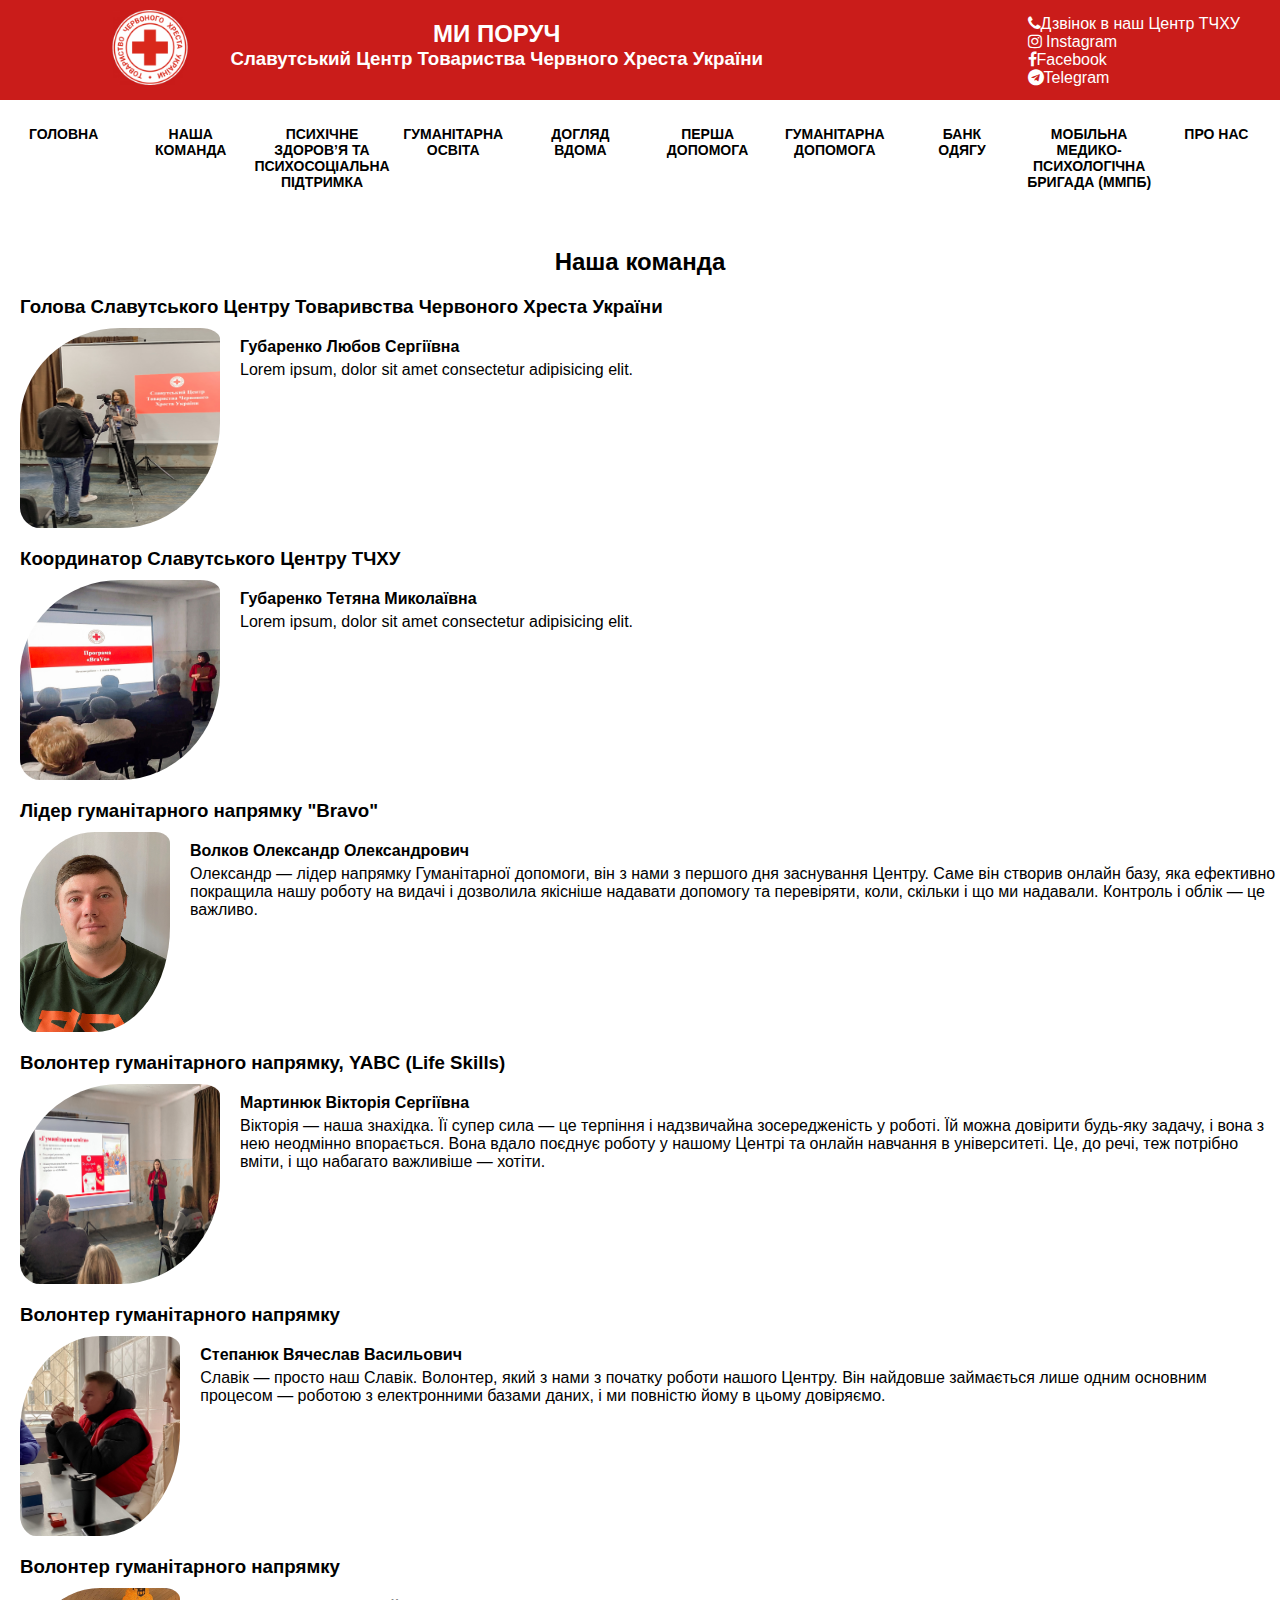
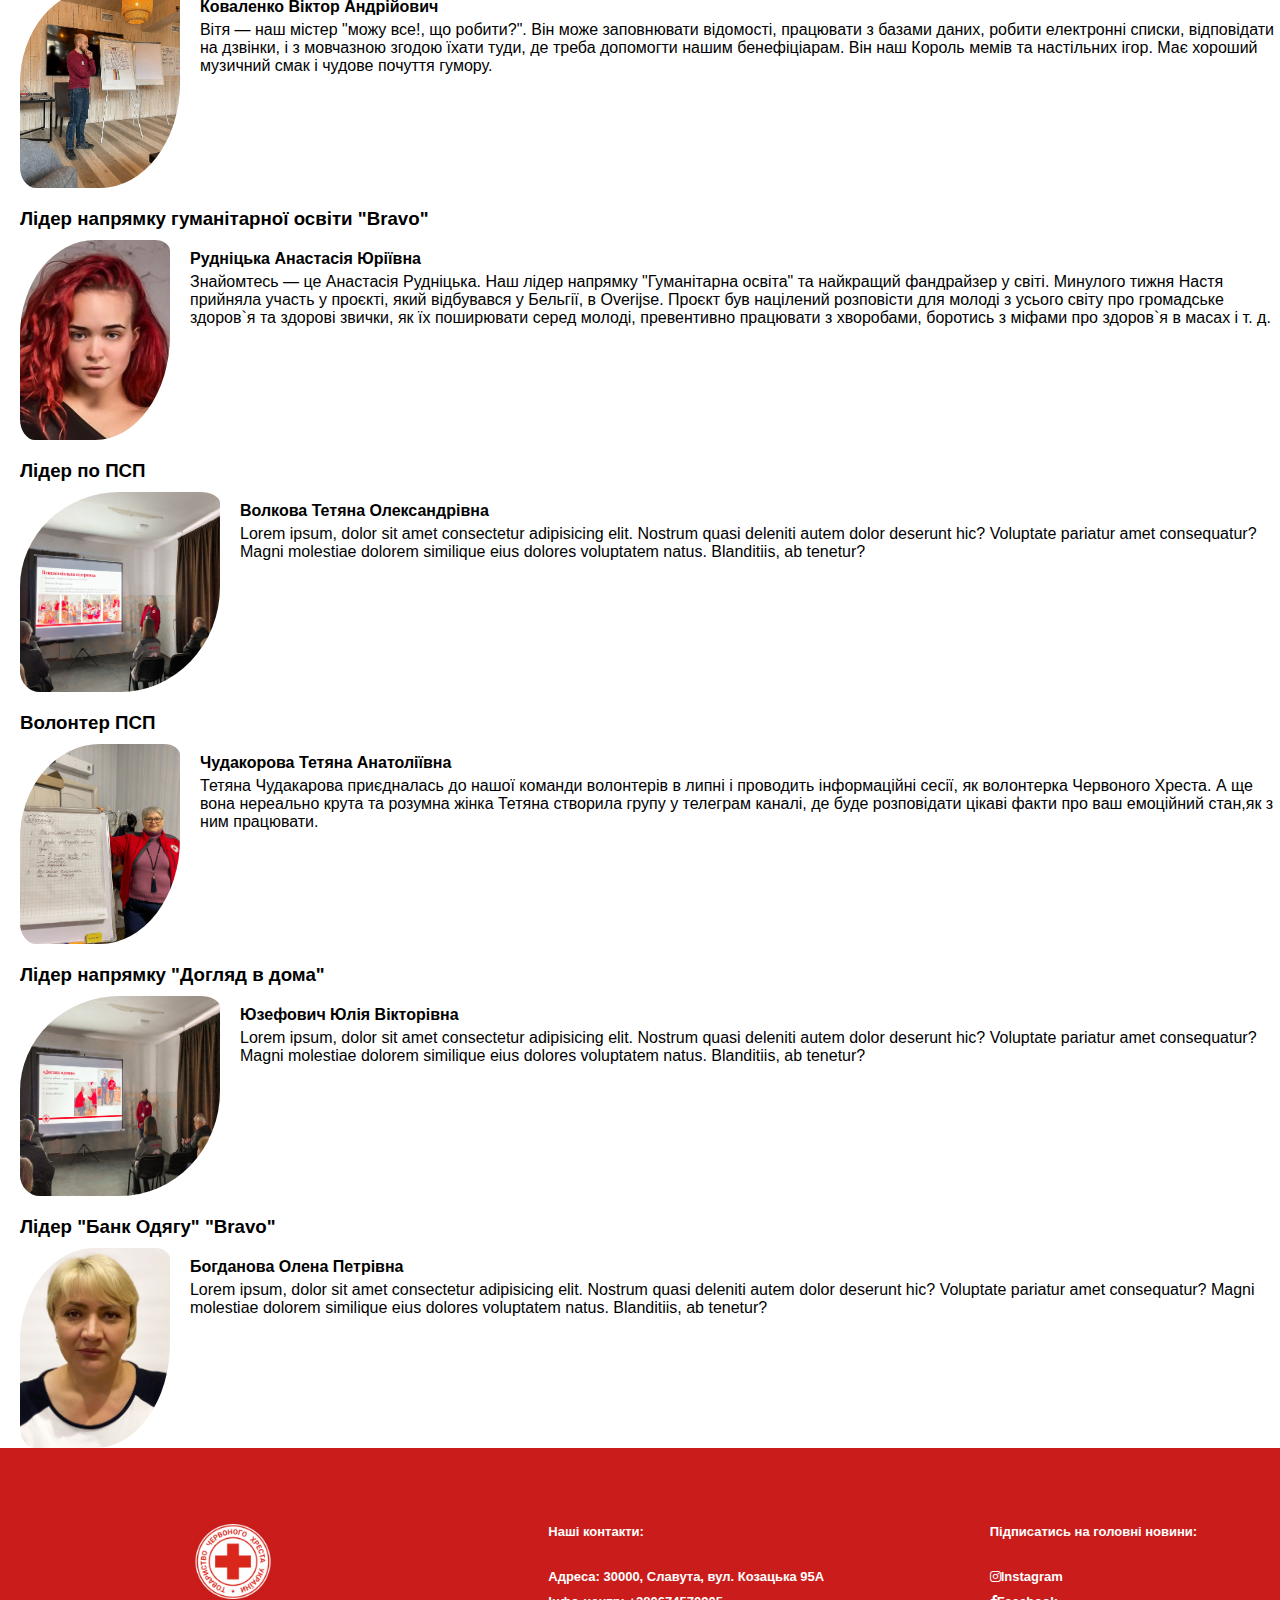
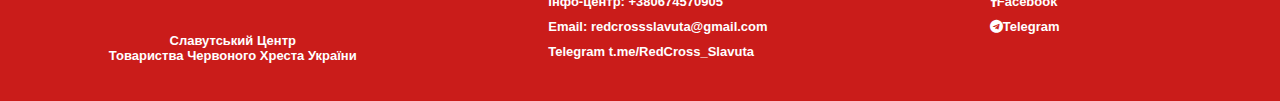
<file: teams.html>
<!DOCTYPE html>
<html lang="en">
  <head>
    <meta charset="UTF-8" />
    <meta name="viewport" content="width=device-width, initial-scale=1.0" />
    <link rel="stylesheet" href="css/style.css" />
    <link rel="stylesheet" href="css/adaptiv.css" />
    <title>Наша команда</title>
  </head>
  <body>
    <!-- Шапка -->
    <div class="emblema" id="header"></div>

    <!-- Button -->
    <div class="about" id="button"></div>

    <div>
      <div class="team">
        <h2>Наша команда</h2>
      </div>
      <div id="teamSection" class="section">
    </div>

    <footer>
      <div id="footer"></div>
    </footer>

      
<script src="https://code.jquery.com/jquery-3.6.0.min.js"></script>
<script src="js/style.js"></script>
    <script>
      $(function () {
        $("#footer").load("footer.html");
      });
      $(function () {
        $("#header").load("header.html");
      });
      $(function () {
        $("#button").load("button.html");
      });
    </script>
    
  </body>
</html>
</file>
<file: css/style.css>
* {
  margin: 0;
  padding: 0;
  font-family: "roboto", sans-serif;
}

.emblema {
  height: 100%;
  transition: height 0.3s ease; /* Добавляем плавный переход */
  position: sticky;
  top: 0;
  z-index: 1000;
  background-color: #fff;
}

.emblema__background {
  background-color: #ca1c1a;
  height: 100px;
  display: flex;
  flex-wrap: wrap;
  align-content: center;
}

.emblema__img {
  position: relative;
  width: 300px;
  height: 80px;
  margin-left: 0;
}

.tagline {
  display: flex;
  flex-direction: column;
  justify-content: center;
  align-items: center;
  position: absolute;
  color: white;
  /* Необходимо подумать как центровать правильно */
  /* left: 400px; */
  margin-left: 18%;
  top: 20px;
}

.emblemaZnaka {
  /* position: relative; */
  width: 280px;
  height: 210px;
  border-radius: 50%;
  margin-top: -184px;
  margin-left: 224px;
}

.links {
  display: flex;
  flex-direction: column;
  position: absolute;
  top: 15px;
  right: 40px;
  color: white;
  cursor: pointer;
}

.links > a {
  color: white;
  text-decoration: none;
  padding-left: 10px;
}

.welcom {
  display: flex;
  justify-content: center;
  z-index: 98;
  width: 100%;
  height: 50px;
  position: fixed;
  background-color: white;
}

.welcom > h3 {
}

.welcom__center {
  display: flex;
  justify-content: center;
  align-items: center;
}

.about {
  width: 100%;
  justify-content: center;
  align-items: center;
  /* margin-top: 30px; */
}

.about__text {
  display: flex;
  justify-content: space-between;
  align-items: center;
  text-align: center;
  padding-top: 20px;
  padding-bottom: 50px;
}

.psychoSocialDescription {
  width: 400px;
  text-align: center;
  padding-top: 20px;
  padding-bottom: 50px;
}

.about__menu {
  /* margin-left: 10px; */
  /* display: flex; */
  justify-content: center;
  align-items: center;
  /* cursor: pointer; */
}

.container {
  /* display: inline-block; */
  vertical-align: top;
  margin-right: 10px;
}

.conteiner__aboutUS {
  display: flex;
  justify-content: center;
  align-items: center;
  margin-top: 1rem;
}

.about > div > p {
  width: 400px;
}

.button {
  display: flex;
  position: fixed;
  justify-content: space-between;
  align-items: flex-start;
  /* top: 20%; */
  width: 100%;
  padding-top: 2%;
  /* margin-top: 2%; */
  z-index: 99;
  background-color: #fff;
}
.buttonSection:active,
.buttomteam:active,
.psychoSocialSupport:active,
.about__us:active {
  background-color: #ca1c1a;
  color: #ffffff;
  border: 1px solid black;
}

.buttonSection:hover,
.buttomteam:hover,
.psychoSocialSupport:hover,
.about__us:hover {
  /* background-color: #ca1c1a;
  color: #ffffff;
  border-bottom: 2px solid black; */
  /* border-radius: 20%; */

  background-image: linear-gradient(to right, #ca1c1a, #dfd9d9, #ca1c1a);
  background-size: 200% 100%;
  animation: gradientShift 2s linear infinite;
  border-radius: 20% ;
  color: #ffffff;
  /* padding: 10px 20px; */
  cursor: pointer;
  font-size: 14px;
}

@keyframes gradientShift {
  0% {
    background-position: 100% 0;
  }
  100% {
    background-position: -100% 0;
  }
}

.buttonSection,
.buttomteam,
.psychoSocialSupport,
.about__us {
  width: 100%;
  white-space: normal;
  text-align: center;
  border: none;
  background: none;
  font-weight: bold;
  font-size: 14px;
  cursor: pointer;
}

.buttonSection a,
.buttomteam a,
.psychoSocialSupport a,
.about__us a {
  text-decoration: none;
  color: black;
}

.WeAreNear,
.psychosocialAssistance {
  display: flex;
  justify-content: center;
  padding-top: 4rem;
  padding-bottom: 20px;
  width: 100%;
}

.WeAreNear video {
  position: fixed;
  top: 8%;
  right: 3%;
  z-index: 1000;
  width: 300px;
}

.nav {
  margin-top: 1rem;
}

.news {
  text-align-last: center;
  background-color: #cc1c1a;
  height: 50px;
  text-align: center;
  font-size: 25px;
  color: #fff;
}

.allNews {
  text-align-last: center;
  margin-top: 50px;
  margin-bottom: 50px;
}

.newsTitle {
  margin-bottom: 10px;
}

.newsBlock {
  margin-top: 50px;
  display: flex;
  justify-content: center;
  text-align: center;
  align-items: center;
}

.newsBlockText {
  width: 400px;
}

.blockText {
  text-align: center;
  padding: 0 10px;
}

.psychosocialAssistance {
  display: block;
}
.psychosocialAssistance h2 {
  display: flex;
  justify-content: center;
}

.team {
  display: flex;
  justify-content: center;
  margin-top: 4rem;
}

.section {
  display: block;
}

.personal__photo {
  width: 200px;
  height: 200px;
  border-radius: 50% 10%;
  padding-top: 10px;
}
.description {
  display: flex;
}

.block {
  /* opacity: 0; */
  transition: opacity 0.5s, transform 0.5s;
  margin-left: 20px;
}

.blockLeft {
  /* opacity: 0;
  transform: translateX(-100%); */
  transition: opacity 0.5s ease, transform 0.5s ease;
  margin-top: 20px;
}

.blockRight {
  /* opacity: 0;
  transform: translateX(100%); */
  transition: opacity 10s ease, transform 10s ease;
  margin-top: 20px;
}

/* Анимация появления блока справа налево */
.block.animate {
  opacity: 1;
  transform: translateX(0);
  transition: 1.5s;
}

.description__all {
  margin-left: 20px;
  margin-top: 20px;
}

.description__person {
  margin-top: 5px;
}

.medical {
  margin-top: 1rem;
}

.medicalTeam {
  display: flex;
  justify-content: center;
  margin-top: 10px;
}

.footer {
  background-color: #ca1c1a;
  display: flex;
  justify-content: space-around;
}
</file>
<file: css/adaptiv.css>
@media only screen and (max-width: 1200px) {
  .emblemaZnaka {
    width: 236px;
    height: 210px;
    border-radius: 50%;
    margin-top: -184px;
    margin-left: 190px;
    border: 2px solid white;
  }
}
@media only screen and (max-width: 992px) {
  .emblemaZnaka {
    width: 210px;
    height: 210px;
    border-radius: 50%;
    margin-top: -184px;
    margin-left: 144px;
    border: 2px solid white;
  }
}
@media only screen and (max-width: 768px) {
  .emblemaZnaka {
    width: 210px;
    height: 210px;
    border-radius: 50%;
    margin-top: -184px;
    margin-left: 70px;
    border: 2px solid white;
  }

  .medicalTeam {
    display: block;
  }

  .about {
    margin-top: 20px;
  }

  .button {
    display: contents;
  }

  .welcom__center,
  .welcom > h3 {
    margin-left: 40px;
    text-align: center;
  }

  .WeAreNear {
    padding: 0;
    margin-top: 20px;
  }

  .medicalTeam > img {
    display: block;
    margin-left: auto;
    margin-right: auto;
  }
}
@media only screen and (max-width: 480px) {
  .emblemaZnaka {
    display: none;
  }

  .welcom {
    text-align: center;
  }

  .welcom__center,
  .welcom > h3 {
    margin: 0;
    text-align: center;
  }
}
@media only screen and (max-width: 320px) {
}
</file>
